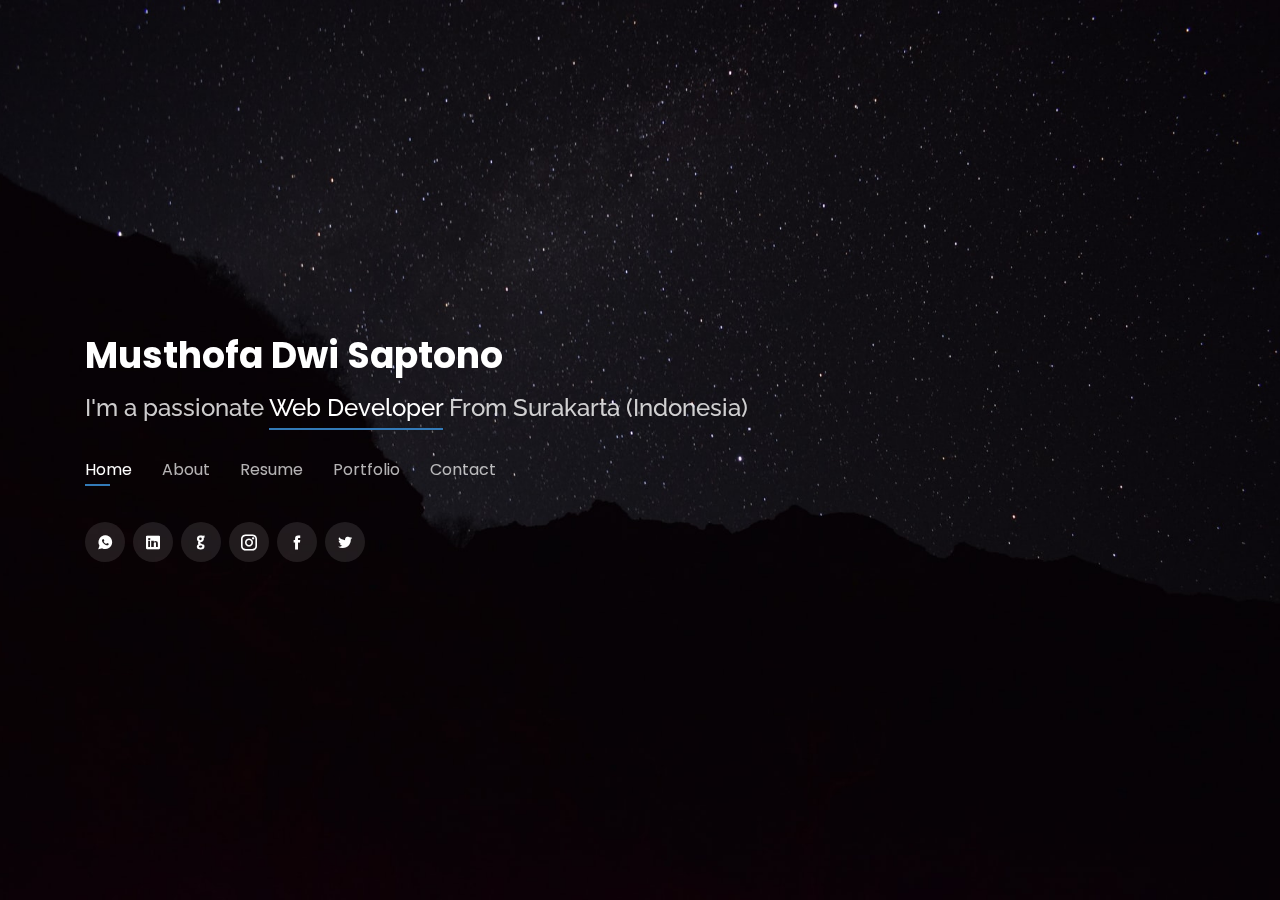
<file: index.html>
<!DOCTYPE html>
<html lang="en">

<head>
  <meta charset="utf-8">
  <meta content="width=device-width, initial-scale=1.0" name="viewport">

  <title>Musthofa DS</title>
  <meta content="" name="description">
  <meta content="" name="keywords">

  <!-- Favicons -->
  <link href="assets/img/favicon_mds.png" rel="icon">
  <link href="assets/img/favicon_mds.png" rel="apple-touch-icon">

  <!-- Google Fonts -->
  <link href="https://fonts.googleapis.com/css?family=Open+Sans:300,300i,400,400i,600,600i,700,700i|Raleway:300,300i,400,400i,500,500i,600,600i,700,700i|Poppins:300,300i,400,400i,500,500i,600,600i,700,700i" rel="stylesheet">

  <!-- Vendor CSS Files -->
  <link href="assets/vendor/bootstrap/css/bootstrap.min.css" rel="stylesheet">
  <link href="assets/vendor/icofont/icofont.min.css" rel="stylesheet">
  <link href="assets/vendor/remixicon/remixicon.css" rel="stylesheet">
  <link href="assets/vendor/owl.carousel/assets/owl.carousel.min.css" rel="stylesheet">
  <link href="assets/vendor/boxicons/css/boxicons.min.css" rel="stylesheet">
  <link href="assets/vendor/venobox/venobox.css" rel="stylesheet">

  <!-- Template Main CSS File -->
  <link href="assets/css/style.css" rel="stylesheet">

  <!-- =======================================================
  * Template Name: Personal - v2.4.0
  * Template URL: https://bootstrapmade.com/personal-free-resume-bootstrap-template/
  * Author: BootstrapMade.com
  * License: https://bootstrapmade.com/license/
  ======================================================== -->
</head>

<body>

  <!-- ======= Header ======= -->
  <header id="header" class="header-tops">
    <div class="container">

      <h1><a href="index.html">Musthofa Dwi Saptono</a></h1>
      <h2>I'm a passionate <span>Web Developer</span> From Surakarta (Indonesia)</h2>

      <nav class="nav-menu d-none d-lg-block">
        <ul>
          <li class="active"><a href="#header">Home</a></li>
          <li><a href="#about">About</a></li>
          <li><a href="#resume">Resume</a></li>
          <!-- <li><a href="#services">Services</a></li> -->
          <li><a href="#portfolio">Portfolio</a></li>
          <li><a href="#contact">Contact</a></li>
        </ul>
      </nav><!-- .nav-menu -->

      <div class="social-links">
        <a href="https://api.whatsapp.com/send?phone=6289691591338" class="whatsapp" target="blank"><i class="icofont-whatsapp"></i></a>
        <a href="https://linkedin.com/in/musthofads" class="linkedin" target="blank"><i class="icofont-linkedin"></i></a>
        <a href="https://github.com/musthofads" class="github" target="blank"><i class="icofont-github"></i></a>
        <a href="https://instagram.com/musthofads" class="instagram" target="blank"><i class="icofont-instagram"></i></a>
        <a href="https://facebook.com/musthofads" class="facebook" target="blank"><i class="icofont-facebook"></i></a>
        <a href="https://twitter.com/musthofads" class="twitter" target="blank"><i class="icofont-twitter"></i></a>
      </div>

    </div>
  </header><!-- End Header -->

  <!-- ======= About Section ======= -->
  <section id="about" class="about">

    <!-- ======= About Me ======= -->
    <div class="about-me container">

      <div class="section-title">
        <h2>About</h2>
        <p>Learn more about me</p>
      </div>

      <div class="row">
        <div class="col-lg-3" data-aos="fade-right">
          <img src="assets/img/me1.png" class="img-fluid" alt="">
        </div>
        <div class="col-lg-9 pt-4 pt-lg-0 content" data-aos="fade-left">
          <h3>Web Developer</h3>
          <p>
            Hello.. I am Musthofa Dwi Saptono, I am single, honest, hardworking, have good interpersonal skills and good communication. I am a graduate of S1 Informatics STMIK Kharisma Karawang who is motivated to develop myself, can adapt and be responsible.
          </p>
          <div class="row">
            <div class="col-lg-6">
              <ul>
                <li><i class="icofont-rounded-right"></i> <strong>Phone:</strong> +6289691591338</li>
                <li><i class="icofont-rounded-right"></i> <strong>City:</strong> Surakarta, Indonesia</li>
              </ul>
            </div>
            <div class="col-lg-6">
              <ul>
                <li><i class="icofont-rounded-right"></i> <strong>Degree:</strong> Bachelor's of Computer</li>
                <li><i class="icofont-rounded-right"></i> <strong>Email:</strong> musthofads@gmail.com</li>
              </ul>
            </div>
          </div>
          <p>
            I am a Web Developer from Surakarta (Indonesia). I am very passionate about Front-End Develop, Back-End Develop and User Interface Design. Spesialize in Web Development (Python, PHP), Familiar with git and Rest API. I have an interest in studying web development from user interfaces, prototyping, development processes to useful websites.
          </p>
        </div>
      </div>

    </div><!-- End About Me -->

    <!-- ======= Counts ======= -->
    <!-- <div class="counts container">

      <div class="row">

        <div class="col-lg-3 col-md-6">
          <div class="count-box">
            <i class="icofont-simple-smile"></i>
            <span data-toggle="counter-up">232</span>
            <p>Happy Clients</p>
          </div>
        </div>

        <div class="col-lg-3 col-md-6 mt-5 mt-md-0">
          <div class="count-box">
            <i class="icofont-document-folder"></i>
            <span data-toggle="counter-up">521</span>
            <p>Projects</p>
          </div>
        </div>

        <div class="col-lg-3 col-md-6 mt-5 mt-lg-0">
          <div class="count-box">
            <i class="icofont-live-support"></i>
            <span data-toggle="counter-up">1,463</span>
            <p>Hours Of Support</p>
          </div>
        </div>

        <div class="col-lg-3 col-md-6 mt-5 mt-lg-0">
          <div class="count-box">
            <i class="icofont-users-alt-5"></i>
            <span data-toggle="counter-up">15</span>
            <p>Hard Workers</p>
          </div>
        </div>

      </div>

    </div> -->
    <!-- End Counts -->

    <!-- ======= Skills  ======= -->
    <div class="skills container">

      <div class="section-title">
        <h2>Skills</h2>
      </div>

      <div class="row skills-content">

        <div class="col-lg-6">

          <div class="progress">
            <span class="skill">Python <i class="val">85%</i></span>
            <div class="progress-bar-wrap">
              <div class="progress-bar" role="progressbar" aria-valuenow="85" aria-valuemin="0" aria-valuemax="100"></div>
            </div>
          </div>

          <div class="progress">
            <span class="skill">API <i class="val">85%</i></span>
            <div class="progress-bar-wrap">
              <div class="progress-bar" role="progressbar" aria-valuenow="85" aria-valuemin="0" aria-valuemax="100"></div>
            </div>
          </div>

          <div class="progress">
            <span class="skill">HTML <i class="val">85%</i></span>
            <div class="progress-bar-wrap">
              <div class="progress-bar" role="progressbar" aria-valuenow="85" aria-valuemin="0" aria-valuemax="100"></div>
            </div>
          </div>

          <div class="progress">
            <span class="skill">Jaringan <i class="val">70%</i></span>
            <div class="progress-bar-wrap">
              <div class="progress-bar" role="progressbar" aria-valuenow="70" aria-valuemin="0" aria-valuemax="100"></div>
            </div>
          </div>

        </div>

        <div class="col-lg-6">

          <div class="progress">
            <span class="skill">PHP <i class="val">80%</i></span>
            <div class="progress-bar-wrap">
              <div class="progress-bar" role="progressbar" aria-valuenow="80" aria-valuemin="0" aria-valuemax="100"></div>
            </div>
          </div>

          <div class="progress">
            <span class="skill">JavaScript <i class="val">80%</i></span>
            <div class="progress-bar-wrap">
              <div class="progress-bar" role="progressbar" aria-valuenow="80" aria-valuemin="0" aria-valuemax="100"></div>
            </div>
          </div>

          <div class="progress">
            <span class="skill">CSS <i class="val">85%</i></span>
            <div class="progress-bar-wrap">
              <div class="progress-bar" role="progressbar" aria-valuenow="85" aria-valuemin="0" aria-valuemax="100"></div>
            </div>
          </div>

          <div class="progress">
            <span class="skill">Desain Grafis <i class="val">75%</i></span>
            <div class="progress-bar-wrap">
              <div class="progress-bar" role="progressbar" aria-valuenow="75" aria-valuemin="0" aria-valuemax="100"></div>
            </div>
          </div>

        </div>

      </div>

    </div><!-- End Skills -->

    <!-- ======= Interests ======= -->
    <!-- <div class="interests container">

      <div class="section-title">
        <h2>Interests</h2>
      </div>

      <div class="row">
        <div class="col-lg-3 col-md-4">
          <div class="icon-box">
            <i class="ri-store-line" style="color: #ffbb2c;"></i>
            <h3>Lorem Ipsum</h3>
          </div>
        </div>
        <div class="col-lg-3 col-md-4 mt-4 mt-md-0">
          <div class="icon-box">
            <i class="ri-bar-chart-box-line" style="color: #5578ff;"></i>
            <h3>Dolor Sitema</h3>
          </div>
        </div>
        <div class="col-lg-3 col-md-4 mt-4 mt-md-0">
          <div class="icon-box">
            <i class="ri-calendar-todo-line" style="color: #e80368;"></i>
            <h3>Sed perspiciatis</h3>
          </div>
        </div>
        <div class="col-lg-3 col-md-4 mt-4 mt-lg-0">
          <div class="icon-box">
            <i class="ri-paint-brush-line" style="color: #e361ff;"></i>
            <h3>Magni Dolores</h3>
          </div>
        </div>
        <div class="col-lg-3 col-md-4 mt-4">
          <div class="icon-box">
            <i class="ri-database-2-line" style="color: #47aeff;"></i>
            <h3>Nemo Enim</h3>
          </div>
        </div>
        <div class="col-lg-3 col-md-4 mt-4">
          <div class="icon-box">
            <i class="ri-gradienter-line" style="color: #ffa76e;"></i>
            <h3>Eiusmod Tempor</h3>
          </div>
        </div>
        <div class="col-lg-3 col-md-4 mt-4">
          <div class="icon-box">
            <i class="ri-file-list-3-line" style="color: #11dbcf;"></i>
            <h3>Midela Teren</h3>
          </div>
        </div>
        <div class="col-lg-3 col-md-4 mt-4">
          <div class="icon-box">
            <i class="ri-price-tag-2-line" style="color: #4233ff;"></i>
            <h3>Pira Neve</h3>
          </div>
        </div>
        <div class="col-lg-3 col-md-4 mt-4">
          <div class="icon-box">
            <i class="ri-anchor-line" style="color: #b2904f;"></i>
            <h3>Dirada Pack</h3>
          </div>
        </div>
        <div class="col-lg-3 col-md-4 mt-4">
          <div class="icon-box">
            <i class="ri-disc-line" style="color: #b20969;"></i>
            <h3>Moton Ideal</h3>
          </div>
        </div>
        <div class="col-lg-3 col-md-4 mt-4">
          <div class="icon-box">
            <i class="ri-base-station-line" style="color: #ff5828;"></i>
            <h3>Verdo Park</h3>
          </div>
        </div>
        <div class="col-lg-3 col-md-4 mt-4">
          <div class="icon-box">
            <i class="ri-fingerprint-line" style="color: #29cc61;"></i>
            <h3>Flavor Nivelanda</h3>
          </div>
        </div>
      </div>

    </div> -->
    <!-- End Interests -->

    <!-- ======= Testimonials ======= -->
    <!-- <div class="testimonials container">

      <div class="section-title">
        <h2>Testimonials</h2>
      </div>

      <div class="owl-carousel testimonials-carousel">

        <div class="testimonial-item">
          <p>
            <i class="bx bxs-quote-alt-left quote-icon-left"></i>
            Proin iaculis purus consequat sem cure digni ssim donec porttitora entum suscipit rhoncus. Accusantium quam, ultricies eget id, aliquam eget nibh et. Maecen aliquam, risus at semper.
            <i class="bx bxs-quote-alt-right quote-icon-right"></i>
          </p>
          <img src="assets/img/testimonials/testimonials-1.jpg" class="testimonial-img" alt="">
          <h3>Saul Goodman</h3>
          <h4>Ceo &amp; Founder</h4>
        </div>

        <div class="testimonial-item">
          <p>
            <i class="bx bxs-quote-alt-left quote-icon-left"></i>
            Export tempor illum tamen malis malis eram quae irure esse labore quem cillum quid cillum eram malis quorum velit fore eram velit sunt aliqua noster fugiat irure amet legam anim culpa.
            <i class="bx bxs-quote-alt-right quote-icon-right"></i>
          </p>
          <img src="assets/img/testimonials/testimonials-2.jpg" class="testimonial-img" alt="">
          <h3>Sara Wilsson</h3>
          <h4>Designer</h4>
        </div>

        <div class="testimonial-item">
          <p>
            <i class="bx bxs-quote-alt-left quote-icon-left"></i>
            Enim nisi quem export duis labore cillum quae magna enim sint quorum nulla quem veniam duis minim tempor labore quem eram duis noster aute amet eram fore quis sint minim.
            <i class="bx bxs-quote-alt-right quote-icon-right"></i>
          </p>
          <img src="assets/img/testimonials/testimonials-3.jpg" class="testimonial-img" alt="">
          <h3>Jena Karlis</h3>
          <h4>Store Owner</h4>
        </div>

        <div class="testimonial-item">
          <p>
            <i class="bx bxs-quote-alt-left quote-icon-left"></i>
            Fugiat enim eram quae cillum dolore dolor amet nulla culpa multos export minim fugiat minim velit minim dolor enim duis veniam ipsum anim magna sunt elit fore quem dolore labore illum veniam.
            <i class="bx bxs-quote-alt-right quote-icon-right"></i>
          </p>
          <img src="assets/img/testimonials/testimonials-4.jpg" class="testimonial-img" alt="">
          <h3>Matt Brandon</h3>
          <h4>Freelancer</h4>
        </div>

        <div class="testimonial-item">
          <p>
            <i class="bx bxs-quote-alt-left quote-icon-left"></i>
            Quis quorum aliqua sint quem legam fore sunt eram irure aliqua veniam tempor noster veniam enim culpa labore duis sunt culpa nulla illum cillum fugiat legam esse veniam culpa fore nisi cillum quid.
            <i class="bx bxs-quote-alt-right quote-icon-right"></i>
          </p>
          <img src="assets/img/testimonials/testimonials-5.jpg" class="testimonial-img" alt="">
          <h3>John Larson</h3>
          <h4>Entrepreneur</h4>
        </div>

      </div>

    </div> -->
    <!-- End Testimonials  -->

  </section><!-- End About Section -->

  <!-- ======= Resume Section ======= -->
  <section id="resume" class="resume">
    <div class="container">

      <div class="section-title">
        <h2>Resume</h2>
        <p>Check My Resume</p>
      </div>

      <div class="row">
        <div class="col-lg-6">
          <!-- <h3 class="resume-title">Sumary</h3>
          <div class="resume-item pb-0">
            <h4>Alice Barkley</h4>
            <p><em>Innovative and deadline-driven Graphic Designer with 3+ years of experience designing and developing user-centered digital/print marketing material from initial concept to final, polished deliverable.</em></p>
            <p>
            <ul>
              <li>Portland par 127,Orlando, FL</li>
              <li>(123) 456-7891</li>
              <li>alice.barkley@example.com</li>
            </ul>
            </p>
          </div> -->

          <h3 class="resume-title">Education</h3>
          <div class="resume-item">
            <h4>SDN 03 Bolon</h4>
            <h5>2002 - 2008</h5>
          </div>
          <div class="resume-item">
            <h4>SMPN 3 Colomadu</h4>
            <h5>2008 - 2011</h5>
          </div>
          <div class="resume-item">
            <h4>SMAN 1 Kartasura</h4>
            <h5>2011 - 2014</h5>
            <p><em>Jurusan IPA</em></p>
          </div>
          <div class="resume-item">
            <h4>STMIK Kharisma Karawang</h4>
            <h5>2014 - 2018</h5>
            <p><em>S1-Informatika</em></p>
          </div>
          <!-- <div class="resume-item">
            <h4>Bachelor of Fine Arts &amp; Graphic Design</h4>
            <h5>2010 - 2014</h5>
            <p><em>Rochester Institute of Technology, Rochester, NY</em></p>
            <p>Quia nobis sequi est occaecati aut. Repudiandae et iusto quae reiciendis et quis Eius vel ratione eius unde vitae rerum voluptates asperiores voluptatem Earum molestiae consequatur neque etlon sader mart dila</p>
          </div> -->

          <h3 class="resume-title">Organization</h3>
          <div class="resume-item">
            <h4>Bina Taruna Dusun Tempuran</h4>
            <h5>2012 - Sekarang</h5>
            <!-- <p><em>Administrator</em></p> -->
            <p><em>Pengurus</em></p>
          </div>
          <div class="resume-item">
            <h4>BEM STMIK Kharisma Karawang</h4>
            <h5>2015 - 2016</h5>
            <!-- <p><em>SDM Minister</em></p> -->
            <p><em>Menteri SDM</em></p>
          </div>

          <h3 class="resume-title">Seminar</h3>
          <div class="resume-item">
            <!-- <h4>Indonesia Go Open Source Seminar</h4> -->
            <h4>Seminar Indonesia Go Open Source</h4>
            <h5>2014</h5>
          </div>
          <div class="resume-item">
            <h4>Hackathon Merdeka 3.0</h4>
            <h5>2015</h5>
          </div>
          <div class="resume-item">
            <!-- <h4>IT Big Data Seminar</h4> -->
            <h4>Seminar IT Big Data</h4>
            <h5>2016</h5>
          </div>
          <div class="resume-item">
            <!-- <h4>Open Source Seminar for Developers</h4> -->
            <h4>Seminar Open Source For Developer</h4>
            <h5>2017</h5>
          </div>
          
          <h3 class="resume-title">Internship</h3>
          <div class="resume-item">
            <!-- <h4>PRKP Office of Karawang Regency</h4> -->
            <h4>Dinas PRKP Kabupaten Karawang</h4>
            <p>
            <ul>
              <!-- <li>Building a Web-Based Settlement Infrastructure Activity Proposal Monitoring Application</li> -->
              <li>Membangun sebuah Aplikasi Monitoring Proposal Kegiatan Prasarana Permukiman Berbasis Web</li>
            </ul>
            </p>
          </div>
        </div>
        <div class="col-lg-6">
          <h3 class="resume-title">Work Experience</h3>
          <div class="resume-item">
            <h4>OpenSIPKD</h4>
            <h5>February 2019 - Maret 2021</h5>
            <p><em>Programmer (Python Developer)</em></p>
            <p>
            <ul>
              <!-- <li>Design and build applications based on Business Requirements Document</li> -->
              <!-- <li>Maintenance of problems in the application and fix the application</li> -->
              <!-- <li>Work with the team on creating applications or adding application features</li> -->
              <li>Mendesain dan membuat aplikasi berdasarkan Business Requirements Document</li>
              <li>Maintenance kendala dalam aplikasi dan memperbaiki aplikasi</li>
              <li>Bekerja sama dengan tim dalam pembuatan aplikasi atau penambahan fitur aplikasi</li>
              <li>Integrasi dengan Vendor</li>

            </ul>
            </p>
          </div>
          <div class="resume-item">
            <h4>PT Aston Graphindo Indonesia</h4>
            <h5>Maret 2021 - Mei 2021</h5>
            <p><em>Programmer (Python Odoo Developer)</em></p>
            <p>
            <ul>
              <!-- <li>Design and build applications based on Business Requirements Document</li> -->
              <!-- <li>Maintenance of problems in the application and fix the application</li> -->
              <!-- <li>Work with the team on creating applications or adding application features</li> -->
              <li>Menyesuaikan addons / modul odoo sesuai dengan System Analyst</li>
              <li>Maintenance kendala dalam aplikasi dan memperbaiki aplikasi</li>
              <li>Bekerja sama dengan tim dalam pembuatan aplikasi atau penambahan fitur aplikasi</li>

            </ul>
            </p>
          </div>
          <h3 class="resume-title">Project</h3>
          <div class="resume-item">
            <h4>Skripsi</h4>
            <p>
            <ul>
              <!-- <li>Message Security on Steganography Application Pixel Value Differencing Using the Android-Based Vernam Cipher Algorithm</li> -->
              <li>Keamanan Pesan Pada Aplikasi Steganografi Pixel Value Differencing Menggunakan Algoritme Vernam Cipher Berbasis Android</li>
            </ul>
            </p>
          </div>
          <div class="resume-item">
            <h4>OpenSIPKD</h4>
            <p>
            <ul>
              <li>Backend dan Dashboard Marketplace</li>
              <li>Backend dan Dashboard Payment Point Online Bank (PPOB)</li>
              <li>Payment Online System Pendapatan Daerah (BPHTB, Pajak Daerah Lainnya, Retribusi Perizinan)</li>
              <li>Payment Online System Pajak Bumi dan Bangunan</li>
              <li>Payment Online System Samsat</li>
              <li>Monitoring pembayaran Pajak Daerah (PBB, Pajak Daerah Lainnya, BPHTB)</li>
              <li>Monitoring transaksi Payment Point Online Bank (PPOB)</li>
              <li>Backend dan Dashboard Switcher</li>
              <li>Backend dan Dashboard Healthcare LinkAja</li>
            </ul>
            </p>
          </div>
          <div class="resume-item">
            <h4>PT Aston Graphindo Indonesia</h4>
            <p>
            <ul>
              <li>Backend Warranty Printer</li>
              <li>Backend Request Service Printer</li>
              <li>Backend Printer Monitoring</li>
              <li>Aplikasi Api Whatsapp Web</li>
            </ul>
            </p>
          </div>
          <!-- <h3 class="resume-title">Professional Experience</h3>
          <div class="resume-item">
            <h4>Senior graphic design specialist</h4>
            <h5>2019 - Present</h5>
            <p><em>Experion, New York, NY </em></p>
            <p>
            <ul>
              <li>Lead in the design, development, and implementation of the graphic, layout, and production communication materials</li>
              <li>Delegate tasks to the 7 members of the design team and provide counsel on all aspects of the project. </li>
              <li>Supervise the assessment of all graphic materials in order to ensure quality and accuracy of the design</li>
              <li>Oversee the efficient use of production project budgets ranging from $2,000 - $25,000</li>
            </ul>
            </p>
          </div>
          <div class="resume-item">
            <h4>Graphic design specialist</h4>
            <h5>2017 - 2018</h5>
            <p><em>Stepping Stone Advertising, New York, NY</em></p>
            <p>
            <ul>
              <li>Developed numerous marketing programs (logos, brochures,infographics, presentations, and advertisements).</li>
              <li>Managed up to 5 projects or tasks at a given time while under pressure</li>
              <li>Recommended and consulted with clients on the most appropriate graphic design</li>
              <li>Created 4+ design presentations and proposals a month for clients and account managers</li>
            </ul>
            </p>
          </div> -->
        </div>
      </div>

    </div>
  </section><!-- End Resume Section -->

  <!-- ======= Services Section ======= -->
  <!-- <section id="services" class="services">
    <div class="container">

      <div class="section-title">
        <h2>Services</h2>
        <p>My Services</p>
      </div>

      <div class="row">
        <div class="col-lg-4 col-md-6 d-flex align-items-stretch">
          <div class="icon-box">
            <div class="icon"><i class="bx bxl-dribbble"></i></div>
            <h4><a href="">Lorem Ipsum</a></h4>
            <p>Voluptatum deleniti atque corrupti quos dolores et quas molestias excepturi</p>
          </div>
        </div>

        <div class="col-lg-4 col-md-6 d-flex align-items-stretch mt-4 mt-md-0">
          <div class="icon-box">
            <div class="icon"><i class="bx bx-file"></i></div>
            <h4><a href="">Sed ut perspiciatis</a></h4>
            <p>Duis aute irure dolor in reprehenderit in voluptate velit esse cillum dolore</p>
          </div>
        </div>

        <div class="col-lg-4 col-md-6 d-flex align-items-stretch mt-4 mt-lg-0">
          <div class="icon-box">
            <div class="icon"><i class="bx bx-tachometer"></i></div>
            <h4><a href="">Magni Dolores</a></h4>
            <p>Excepteur sint occaecat cupidatat non proident, sunt in culpa qui officia</p>
          </div>
        </div>

        <div class="col-lg-4 col-md-6 d-flex align-items-stretch mt-4">
          <div class="icon-box">
            <div class="icon"><i class="bx bx-world"></i></div>
            <h4><a href="">Nemo Enim</a></h4>
            <p>At vero eos et accusamus et iusto odio dignissimos ducimus qui blanditiis</p>
          </div>
        </div>

        <div class="col-lg-4 col-md-6 d-flex align-items-stretch mt-4">
          <div class="icon-box">
            <div class="icon"><i class="bx bx-slideshow"></i></div>
            <h4><a href="">Dele cardo</a></h4>
            <p>Quis consequatur saepe eligendi voluptatem consequatur dolor consequuntur</p>
          </div>
        </div>

        <div class="col-lg-4 col-md-6 d-flex align-items-stretch mt-4">
          <div class="icon-box">
            <div class="icon"><i class="bx bx-arch"></i></div>
            <h4><a href="">Divera don</a></h4>
            <p>Modi nostrum vel laborum. Porro fugit error sit minus sapiente sit aspernatur</p>
          </div>
        </div>

      </div>

    </div>
  </section> --><!-- End Services Section -->

  <!-- ======= Portfolio Section ======= -->
  <section id="portfolio" class="portfolio">
    <div class="container">

      <div class="section-title">
        <h2>Portfolio</h2>
        <p>My Works</p>
      </div>

      <div class="row">
        <div class="col-lg-12 d-flex justify-content-center">
          <ul id="portfolio-flters">
            <li data-filter="*" class="filter-active">All</li>
            <li data-filter=".filter-php">PHP</li>
            <li data-filter=".filter-vuejs">Vue JS</li>
            <li data-filter=".filter-nodejs">Node JS</li>
            <!-- <li data-filter=".filter-app">App</li> -->
            <!-- <li data-filter=".filter-card">Card</li> -->
            <!-- <li data-filter=".filter-web">Web</li> -->
          </ul>
        </div>
      </div>

      <div class="row portfolio-container">

        <div class="col-lg-4 col-md-6 portfolio-item filter-php">
          <div class="portfolio-wrap">
            <img src="assets/img/portfolio_mdstore/md_store.png" class="img-fluid" alt="">
            <div class="portfolio-info">
              <h4>MD STORE</h4>
              <p>Web PHP</p>
              <div class="portfolio-links">
                <a href="assets/img/portfolio_mdstore/md_store.png" data-gall="portfolioGallery" class="venobox" title="Web PHP (MD Store)"><i class="bx bx-plus"></i></a>
                <a href="portfolio-details-mdstore.html" data-gall="portfolioDetailsGallery" data-vbtype="iframe" class="venobox" title="Portfolio Details"><i class="bx bx-link"></i></a>
              </div>
            </div>
          </div>
        </div>

        <div class="col-lg-4 col-md-6 portfolio-item filter-vuejs">
          <div class="portfolio-wrap">
            <img src="assets/img/portfolio_mdresto/mdresto.png" class="img-fluid" alt="">
            <div class="portfolio-info">
              <h4>MD RESTO</h4>
              <p>Vue JS</p>
              <div class="portfolio-links">
                <a href="assets/img/portfolio_mdresto/mdresto.png" data-gall="portfolioGallery" class="venobox" title="Vue JS (MD Resto)"><i class="bx bx-plus"></i></a>
                <a href="portfolio-details-mdresto.html" data-gall="portfolioDetailsGallery" data-vbtype="iframe" class="venobox" title="Portfolio Details"><i class="bx bx-link"></i></a>
              </div>
            </div>
          </div>
        </div>

        <div class="col-lg-4 col-md-6 portfolio-item filter-nodejs">
          <div class="portfolio-wrap">
            <img src="assets/img/portfolio_apiwa/whatsapp_api.png" class="img-fluid" alt="">
            <div class="portfolio-info">
              <h4>WHATSAPP API</h4>
              <p>Node JS</p>
              <div class="portfolio-links">
                <a href="assets/img/portfolio_apiwa/whatsapp_api.png" data-gall="portfolioGallery" class="venobox" title="Node JS (WhatsApp API)"><i class="bx bx-plus"></i></a>
                <a href="portfolio-details-apiwa.html" data-gall="portfolioDetailsGallery" data-vbtype="iframe" class="venobox" title="Portfolio Details"><i class="bx bx-link"></i></a>
              </div>
            </div>
          </div>
        </div>

        <!-- <div class="col-lg-4 col-md-6 portfolio-item filter-app">
          <div class="portfolio-wrap">
            <img src="assets/img/portfolio/portfolio-1.jpg" class="img-fluid" alt="">
            <div class="portfolio-info">
              <h4>App 1</h4>
              <p>App</p>
              <div class="portfolio-links">
                <a href="assets/img/portfolio/portfolio-1.jpg" data-gall="portfolioGallery" class="venobox" title="App 1"><i class="bx bx-plus"></i></a>
                <a href="portfolio-details.html" data-gall="portfolioDetailsGallery" data-vbtype="iframe" class="venobox" title="Portfolio Details"><i class="bx bx-link"></i></a>
              </div>
            </div>
          </div>
        </div>

        <div class="col-lg-4 col-md-6 portfolio-item filter-web">
          <div class="portfolio-wrap">
            <img src="assets/img/portfolio/portfolio-2.jpg" class="img-fluid" alt="">
            <div class="portfolio-info">
              <h4>Web 3</h4>
              <p>Web</p>
              <div class="portfolio-links">
                <a href="assets/img/portfolio/portfolio-2.jpg" data-gall="portfolioGallery" class="venobox" title="Web 3"><i class="bx bx-plus"></i></a>
                <a href="portfolio-details.html" data-gall="portfolioDetailsGallery" data-vbtype="iframe" class="venobox" title="Portfolio Details"><i class="bx bx-link"></i></a>
              </div>
            </div>
          </div>
        </div>

        <div class="col-lg-4 col-md-6 portfolio-item filter-app">
          <div class="portfolio-wrap">
            <img src="assets/img/portfolio/portfolio-3.jpg" class="img-fluid" alt="">
            <div class="portfolio-info">
              <h4>App 2</h4>
              <p>App</p>
              <div class="portfolio-links">
                <a href="assets/img/portfolio/portfolio-3.jpg" data-gall="portfolioGallery" class="venobox" title="App 2"><i class="bx bx-plus"></i></a>
                <a href="portfolio-details.html" data-gall="portfolioDetailsGallery" data-vbtype="iframe" class="venobox" title="Portfolio Details"><i class="bx bx-link"></i></a>
              </div>
            </div>
          </div>
        </div>

        <div class="col-lg-4 col-md-6 portfolio-item filter-card">
          <div class="portfolio-wrap">
            <img src="assets/img/portfolio/portfolio-4.jpg" class="img-fluid" alt="">
            <div class="portfolio-info">
              <h4>Card 2</h4>
              <p>Card</p>
              <div class="portfolio-links">
                <a href="assets/img/portfolio/portfolio-4.jpg" data-gall="portfolioGallery" class="venobox" title="Card 2"><i class="bx bx-plus"></i></a>
                <a href="portfolio-details.html" data-gall="portfolioDetailsGallery" data-vbtype="iframe" class="venobox" title="Portfolio Details"><i class="bx bx-link"></i></a>
              </div>
            </div>
          </div>
        </div>

        <div class="col-lg-4 col-md-6 portfolio-item filter-web">
          <div class="portfolio-wrap">
            <img src="assets/img/portfolio/portfolio-5.jpg" class="img-fluid" alt="">
            <div class="portfolio-info">
              <h4>Web 2</h4>
              <p>Web</p>
              <div class="portfolio-links">
                <a href="assets/img/portfolio/portfolio-5.jpg" data-gall="portfolioGallery" class="venobox" title="Web 2"><i class="bx bx-plus"></i></a>
                <a href="portfolio-details.html" data-gall="portfolioDetailsGallery" data-vbtype="iframe" class="venobox" title="Portfolio Details"><i class="bx bx-link"></i></a>
              </div>
            </div>
          </div>
        </div>

        <div class="col-lg-4 col-md-6 portfolio-item filter-app">
          <div class="portfolio-wrap">
            <img src="assets/img/portfolio/portfolio-6.jpg" class="img-fluid" alt="">
            <div class="portfolio-info">
              <h4>App 3</h4>
              <p>App</p>
              <div class="portfolio-links">
                <a href="assets/img/portfolio/portfolio-6.jpg" data-gall="portfolioGallery" class="venobox" title="App 3"><i class="bx bx-plus"></i></a>
                <a href="portfolio-details.html" data-gall="portfolioDetailsGallery" data-vbtype="iframe" class="venobox" title="Portfolio Details"><i class="bx bx-link"></i></a>
              </div>
            </div>
          </div>
        </div>

        <div class="col-lg-4 col-md-6 portfolio-item filter-card">
          <div class="portfolio-wrap">
            <img src="assets/img/portfolio/portfolio-7.jpg" class="img-fluid" alt="">
            <div class="portfolio-info">
              <h4>Card 1</h4>
              <p>Card</p>
              <div class="portfolio-links">
                <a href="assets/img/portfolio/portfolio-7.jpg" data-gall="portfolioGallery" class="venobox" title="Card 1"><i class="bx bx-plus"></i></a>
                <a href="portfolio-details.html" data-gall="portfolioDetailsGallery" data-vbtype="iframe" class="venobox" title="Portfolio Details"><i class="bx bx-link"></i></a>
              </div>
            </div>
          </div>
        </div>

        <div class="col-lg-4 col-md-6 portfolio-item filter-card">
          <div class="portfolio-wrap">
            <img src="assets/img/portfolio/portfolio-8.jpg" class="img-fluid" alt="">
            <div class="portfolio-info">
              <h4>Card 3</h4>
              <p>Card</p>
              <div class="portfolio-links">
                <a href="assets/img/portfolio/portfolio-8.jpg" data-gall="portfolioGallery" class="venobox" title="Card 3"><i class="bx bx-plus"></i></a>
                <a href="portfolio-details.html" data-gall="portfolioDetailsGallery" data-vbtype="iframe" class="venobox" title="Portfolio Details"><i class="bx bx-link"></i></a>
              </div>
            </div>
          </div>
        </div>

        <div class="col-lg-4 col-md-6 portfolio-item filter-web">
          <div class="portfolio-wrap">
            <img src="assets/img/portfolio/portfolio-9.jpg" class="img-fluid" alt="">
            <div class="portfolio-info">
              <h4>Web 3</h4>
              <p>Web</p>
              <div class="portfolio-links">
                <a href="assets/img/portfolio/portfolio-9.jpg" data-gall="portfolioGallery" class="venobox" title="Web 3"><i class="bx bx-plus"></i></a>
                <a href="portfolio-details.html" data-gall="portfolioDetailsGallery" data-vbtype="iframe" class="venobox" title="Portfolio Details"><i class="bx bx-link"></i></a>
              </div>
            </div>
          </div>
        </div> -->

      </div>

    </div>
  </section><!-- End Portfolio Section -->

  <!-- ======= Contact Section ======= -->
  <section id="contact" class="contact">
    <div class="container">

      <div class="section-title">
        <h2>Contact</h2>
        <p>Contact Me</p>
      </div>

      <div class="row mt-2">

        <div class="col-md-6 d-flex align-items-stretch">
          <div class="info-box">
            <i class="bx bx-map"></i>
            <h3>My Address</h3>
            <p>Tempuran RT 01/RW 05, Bolon, Colomadu, Kra.</p>
          </div>
        </div>

        <div class="col-md-6 mt-4 mt-md-0 d-flex align-items-stretch">
          <div class="info-box">
            <i class="bx bx-share-alt"></i>
            <h3>Social Profiles</h3>
            <div class="social-links">
              <a href="https://api.whatsapp.com/send?phone=6289691591338" class="whatsapp" target="blank"><i class="icofont-whatsapp"></i></a>
              <a href="https://linkedin.com/in/musthofads" class="linkedin" target="blank"><i class="icofont-linkedin"></i></a>
              <a href="https://github.com/musthofads" class="github" target="blank"><i class="icofont-github"></i></a>
              <a href="https://instagram.com/musthofads" class="instagram" target="blank"><i class="icofont-instagram"></i></a>
              <a href="https://facebook.com/musthofads" class="facebook" target="blank"><i class="icofont-facebook"></i></a>
              <a href="https://twitter.com/musthofads" class="twitter" target="blank"><i class="icofont-twitter"></i></a>
            </div>
          </div>
        </div>

        <div class="col-md-6 mt-4 d-flex align-items-stretch">
          <div class="info-box">
            <i class="bx bx-envelope"></i>
            <h3>Email Me</h3>
            <p>musthofads@gmail.com</p>
          </div>
        </div>
        <div class="col-md-6 mt-4 d-flex align-items-stretch">
          <div class="info-box">
            <i class="bx bx-phone-call"></i>
            <h3>Call Me</h3>
            <p>+6289691591338</p>
          </div>
        </div>
      </div>

      <!-- <form action="forms/contact.php" method="post" role="form" class="php-email-form mt-4">
        <div class="form-row">
          <div class="col-md-6 form-group">
            <input type="text" name="name" class="form-control" id="name" placeholder="Your Name" data-rule="minlen:4" data-msg="Please enter at least 4 chars" />
            <div class="validate"></div>
          </div>
          <div class="col-md-6 form-group">
            <input type="email" class="form-control" name="email" id="email" placeholder="Your Email" data-rule="email" data-msg="Please enter a valid email" />
            <div class="validate"></div>
          </div>
        </div>
        <div class="form-group">
          <input type="text" class="form-control" name="subject" id="subject" placeholder="Subject" data-rule="minlen:4" data-msg="Please enter at least 8 chars of subject" />
          <div class="validate"></div>
        </div>
        <div class="form-group">
          <textarea class="form-control" name="message" rows="5" data-rule="required" data-msg="Please write something for us" placeholder="Message"></textarea>
          <div class="validate"></div>
        </div>
        <div class="mb-3">
          <div class="loading">Loading</div>
          <div class="error-message"></div>
          <div class="sent-message">Your message has been sent. Thank you!</div>
        </div>
        <div class="text-center"><button type="submit">Send Message</button></div>
      </form> -->

    </div>
  </section><!-- End Contact Section -->

  <div class="credits">
    <!-- All the links in the footer should remain intact. -->
    <!-- You can delete the links only if you purchased the pro version. -->
    <!-- Licensing information: https://bootstrapmade.com/license/ -->
    <!-- Purchase the pro version with working PHP/AJAX contact form: https://bootstrapmade.com/personal-free-resume-bootstrap-template/ -->
    <!-- Designed by <a href="https://bootstrapmade.com/">BootstrapMade</a> -->
  </div>

  <!-- Vendor JS Files -->
  <script src="assets/vendor/jquery/jquery.min.js"></script>
  <script src="assets/vendor/bootstrap/js/bootstrap.bundle.min.js"></script>
  <script src="assets/vendor/jquery.easing/jquery.easing.min.js"></script>
  <script src="assets/vendor/php-email-form/validate.js"></script>
  <script src="assets/vendor/waypoints/jquery.waypoints.min.js"></script>
  <script src="assets/vendor/counterup/counterup.min.js"></script>
  <script src="assets/vendor/owl.carousel/owl.carousel.min.js"></script>
  <script src="assets/vendor/isotope-layout/isotope.pkgd.min.js"></script>
  <script src="assets/vendor/venobox/venobox.min.js"></script>

  <!-- Template Main JS File -->
  <script src="assets/js/main.js"></script>

</body>

</html>
</file>
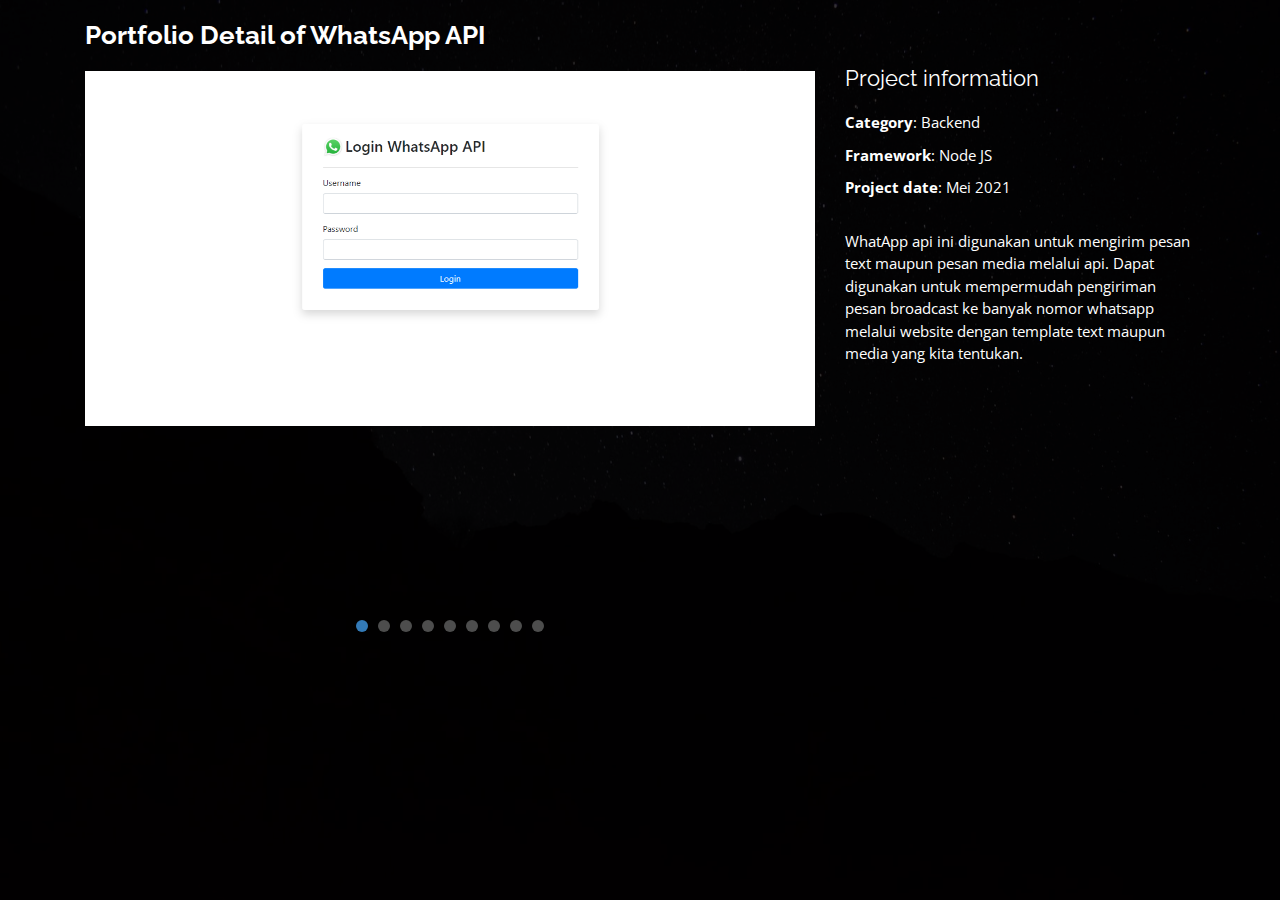
<file: portfolio-details-apiwa.html>
<!DOCTYPE html>
<html lang="en">

<head>
  <meta charset="utf-8">
  <meta content="width=device-width, initial-scale=1.0" name="viewport">

  <title>Portfolio Details - WhatsApp API</title>
  <meta content="" name="description">
  <meta content="" name="keywords">

  <!-- Favicons -->
  <link href="assets/img/favicon_mds.png" rel="icon">
  <link href="assets/img/favicon_mds.png" rel="apple-touch-icon">

  <!-- Google Fonts -->
  <link href="https://fonts.googleapis.com/css?family=Open+Sans:300,300i,400,400i,600,600i,700,700i|Raleway:300,300i,400,400i,500,500i,600,600i,700,700i|Poppins:300,300i,400,400i,500,500i,600,600i,700,700i" rel="stylesheet">

  <!-- Vendor CSS Files -->
  <link href="assets/vendor/bootstrap/css/bootstrap.min.css" rel="stylesheet">
  <link href="assets/vendor/icofont/icofont.min.css" rel="stylesheet">
  <link href="assets/vendor/remixicon/remixicon.css" rel="stylesheet">
  <link href="assets/vendor/owl.carousel/assets/owl.carousel.min.css" rel="stylesheet">
  <link href="assets/vendor/boxicons/css/boxicons.min.css" rel="stylesheet">
  <link href="assets/vendor/venobox/venobox.css" rel="stylesheet">

  <!-- Template Main CSS File -->
  <link href="assets/css/style.css" rel="stylesheet">

  <!-- =======================================================
  * Template Name: Personal - v2.4.0
  * Template URL: https://bootstrapmade.com/personal-free-resume-bootstrap-template/
  * Author: BootstrapMade.com
  * License: https://bootstrapmade.com/license/
  ======================================================== -->
</head>

<body>

  <main id="main">

    <!-- ======= Portfolio Details ======= -->
    <div id="portfolio-details" class="portfolio-details">
      <div class="container">

        <div class="row">

          <div class="col-lg-8">
            <h2 class="portfolio-title">Portfolio Detail of WhatsApp API</h2>
            <div class="owl-carousel portfolio-details-carousel">
              <img src="assets/img/portfolio_apiwa/apiwaweb_1.png" class="img-fluid" alt="">
              <img src="assets/img/portfolio_apiwa/apiwaweb_2.png" class="img-fluid" alt="">
              <img src="assets/img/portfolio_apiwa/apiwaweb_3.png" class="img-fluid" alt="">
              <img src="assets/img/portfolio_apiwa/apiwaweb_4.png" class="img-fluid" alt="">
              <img src="assets/img/portfolio_apiwa/apiwaweb_5.png" class="img-fluid" alt="">
              <img src="assets/img/portfolio_apiwa/apiwaweb_6.png" class="img-fluid" alt="">
              <img src="assets/img/portfolio_apiwa/apiwaweb_7.png" class="img-fluid" alt="">
              <img src="assets/img/portfolio_apiwa/apiwaweb_8.png" class="img-fluid" alt="">
              <img src="assets/img/portfolio_apiwa/apiwaweb_9.png" class="img-fluid" alt="">
            </div>
          </div>

          <div class="col-lg-4 portfolio-info">
            <h3>Project information</h3>
            <ul>
              <li><strong>Category</strong>: Backend</li>
              <li><strong>Framework</strong>: Node JS</li>
              <li><strong>Project date</strong>: Mei 2021</li>
              <!-- <li><strong>Project URL</strong>: <a href="https://apiwa.netlify.app/" target="blank">apiwa.netlify.app</a></li> -->
            </ul>

            <p>
              WhatApp api ini digunakan untuk mengirim pesan text maupun pesan media melalui api. Dapat digunakan untuk mempermudah pengiriman pesan broadcast ke banyak nomor whatsapp melalui website dengan template text maupun media yang kita tentukan.
            </p>
          </div>

        </div>

      </div>
    </div><!-- End Portfolio Details -->

  </main><!-- End #main -->

  <!-- <div class="credits"> -->
    <!-- All the links in the footer should remain intact. -->
    <!-- You can delete the links only if you purchased the pro version. -->
    <!-- Licensing information: https://bootstrapmade.com/license/ -->
    <!-- Purchase the pro version with working PHP/AJAX contact form: https://bootstrapmade.com/personal-free-resume-bootstrap-template/ -->
    <!-- Designed by <a href="https://bootstrapmade.com/">BootstrapMade</a> -->
  <!-- </div> -->

  <!-- Vendor JS Files -->
  <script src="assets/vendor/jquery/jquery.min.js"></script>
  <script src="assets/vendor/bootstrap/js/bootstrap.bundle.min.js"></script>
  <script src="assets/vendor/jquery.easing/jquery.easing.min.js"></script>
  <script src="assets/vendor/php-email-form/validate.js"></script>
  <script src="assets/vendor/waypoints/jquery.waypoints.min.js"></script>
  <script src="assets/vendor/counterup/counterup.min.js"></script>
  <script src="assets/vendor/owl.carousel/owl.carousel.min.js"></script>
  <script src="assets/vendor/isotope-layout/isotope.pkgd.min.js"></script>
  <script src="assets/vendor/venobox/venobox.min.js"></script>

  <!-- Template Main JS File -->
  <script src="assets/js/main.js"></script>

</body>

</html>
</file>
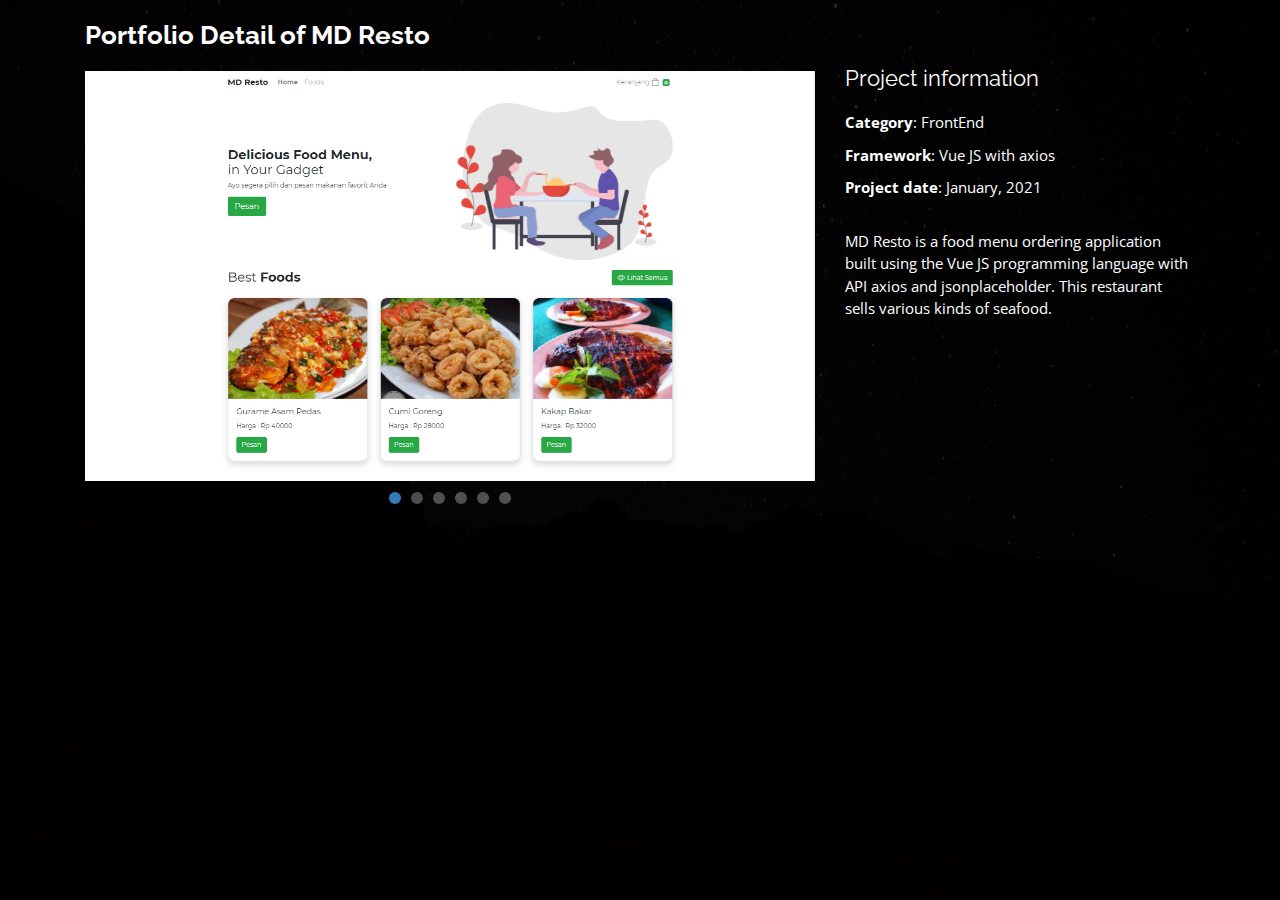
<file: portfolio-details-mdresto.html>
<!DOCTYPE html>
<html lang="en">

<head>
  <meta charset="utf-8">
  <meta content="width=device-width, initial-scale=1.0" name="viewport">

  <title>Portfolio Details - MD Store</title>
  <meta content="" name="description">
  <meta content="" name="keywords">

  <!-- Favicons -->
  <link href="assets/img/favicon_mds.png" rel="icon">
  <link href="assets/img/favicon_mds.png" rel="apple-touch-icon">

  <!-- Google Fonts -->
  <link href="https://fonts.googleapis.com/css?family=Open+Sans:300,300i,400,400i,600,600i,700,700i|Raleway:300,300i,400,400i,500,500i,600,600i,700,700i|Poppins:300,300i,400,400i,500,500i,600,600i,700,700i" rel="stylesheet">

  <!-- Vendor CSS Files -->
  <link href="assets/vendor/bootstrap/css/bootstrap.min.css" rel="stylesheet">
  <link href="assets/vendor/icofont/icofont.min.css" rel="stylesheet">
  <link href="assets/vendor/remixicon/remixicon.css" rel="stylesheet">
  <link href="assets/vendor/owl.carousel/assets/owl.carousel.min.css" rel="stylesheet">
  <link href="assets/vendor/boxicons/css/boxicons.min.css" rel="stylesheet">
  <link href="assets/vendor/venobox/venobox.css" rel="stylesheet">

  <!-- Template Main CSS File -->
  <link href="assets/css/style.css" rel="stylesheet">

  <!-- =======================================================
  * Template Name: Personal - v2.4.0
  * Template URL: https://bootstrapmade.com/personal-free-resume-bootstrap-template/
  * Author: BootstrapMade.com
  * License: https://bootstrapmade.com/license/
  ======================================================== -->
</head>

<body>

  <main id="main">

    <!-- ======= Portfolio Details ======= -->
    <div id="portfolio-details" class="portfolio-details">
      <div class="container">

        <div class="row">

          <div class="col-lg-8">
            <h2 class="portfolio-title">Portfolio Detail of MD Resto</h2>
            <div class="owl-carousel portfolio-details-carousel">
              <img src="assets/img/portfolio_mdresto/mdresto_1.png" class="img-fluid" alt="">
              <img src="assets/img/portfolio_mdresto/mdresto_2.png" class="img-fluid" alt="">
              <img src="assets/img/portfolio_mdresto/mdresto_3.png" class="img-fluid" alt="">
              <img src="assets/img/portfolio_mdresto/mdresto_4.png" class="img-fluid" alt="">
              <img src="assets/img/portfolio_mdresto/mdresto_5.png" class="img-fluid" alt="">
              <img src="assets/img/portfolio_mdresto/mdresto_6.png" class="img-fluid" alt="">
            </div>
          </div>

          <div class="col-lg-4 portfolio-info">
            <h3>Project information</h3>
            <ul>
              <li><strong>Category</strong>: FrontEnd</li>
              <li><strong>Framework</strong>: Vue JS with axios</li>
              <li><strong>Project date</strong>: January, 2021</li>
              <!-- <li><strong>Project URL</strong>: <a href="https://mdresto.netlify.app/" target="blank">mdresto.netlify.app</a></li> -->
            </ul>

            <p>
              MD Resto is a food menu ordering application built using the Vue JS programming language with API axios and jsonplaceholder. This restaurant sells various kinds of seafood.
            </p>
          </div>

        </div>

      </div>
    </div><!-- End Portfolio Details -->

  </main><!-- End #main -->

  <!-- <div class="credits"> -->
    <!-- All the links in the footer should remain intact. -->
    <!-- You can delete the links only if you purchased the pro version. -->
    <!-- Licensing information: https://bootstrapmade.com/license/ -->
    <!-- Purchase the pro version with working PHP/AJAX contact form: https://bootstrapmade.com/personal-free-resume-bootstrap-template/ -->
    <!-- Designed by <a href="https://bootstrapmade.com/">BootstrapMade</a> -->
  <!-- </div> -->

  <!-- Vendor JS Files -->
  <script src="assets/vendor/jquery/jquery.min.js"></script>
  <script src="assets/vendor/bootstrap/js/bootstrap.bundle.min.js"></script>
  <script src="assets/vendor/jquery.easing/jquery.easing.min.js"></script>
  <script src="assets/vendor/php-email-form/validate.js"></script>
  <script src="assets/vendor/waypoints/jquery.waypoints.min.js"></script>
  <script src="assets/vendor/counterup/counterup.min.js"></script>
  <script src="assets/vendor/owl.carousel/owl.carousel.min.js"></script>
  <script src="assets/vendor/isotope-layout/isotope.pkgd.min.js"></script>
  <script src="assets/vendor/venobox/venobox.min.js"></script>

  <!-- Template Main JS File -->
  <script src="assets/js/main.js"></script>

</body>

</html>
</file>
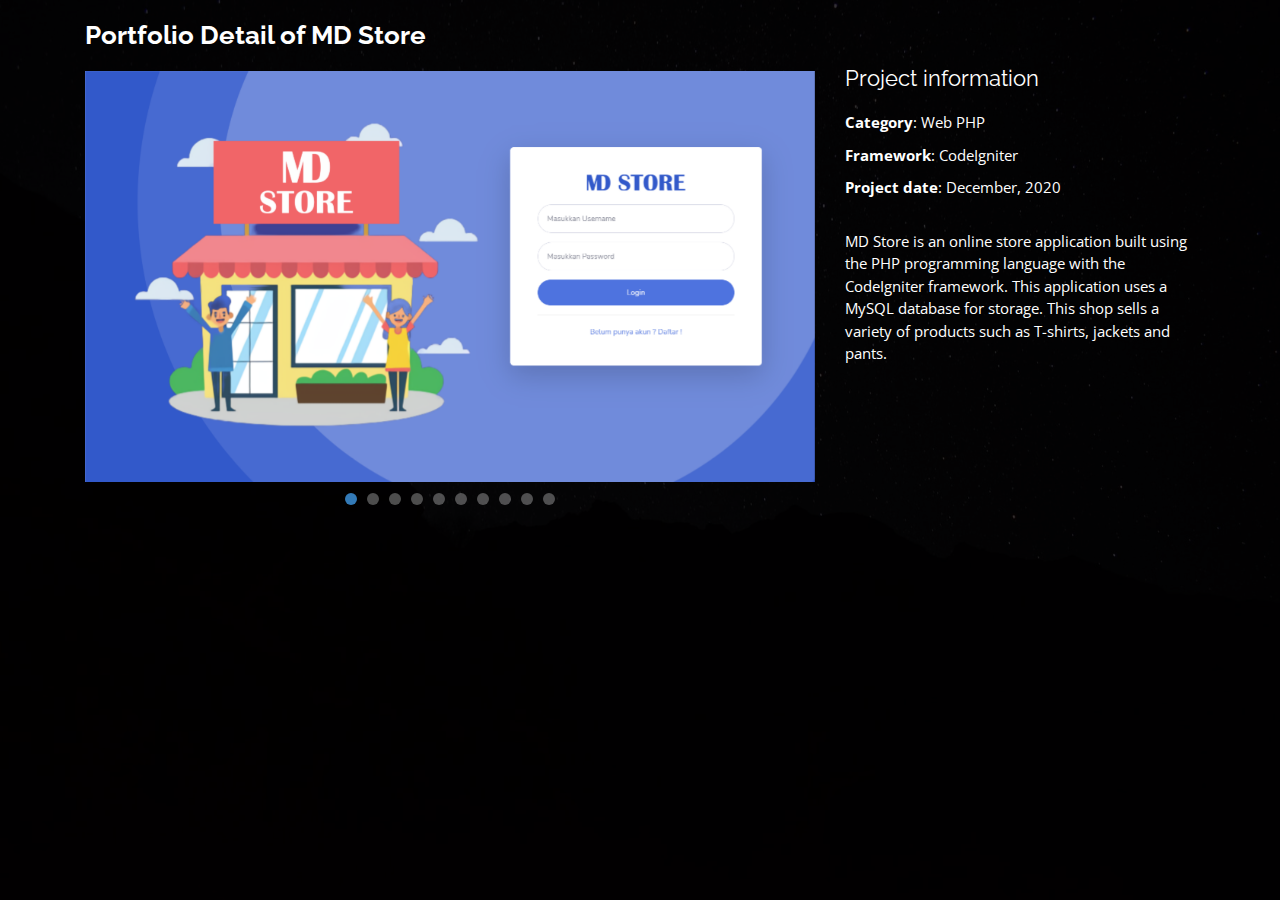
<file: portfolio-details-mdstore.html>
<!DOCTYPE html>
<html lang="en">

<head>
  <meta charset="utf-8">
  <meta content="width=device-width, initial-scale=1.0" name="viewport">

  <title>Portfolio Details - MD Store</title>
  <meta content="" name="description">
  <meta content="" name="keywords">

  <!-- Favicons -->
  <link href="assets/img/favicon_mds.png" rel="icon">
  <link href="assets/img/favicon_mds.png" rel="apple-touch-icon">

  <!-- Google Fonts -->
  <link href="https://fonts.googleapis.com/css?family=Open+Sans:300,300i,400,400i,600,600i,700,700i|Raleway:300,300i,400,400i,500,500i,600,600i,700,700i|Poppins:300,300i,400,400i,500,500i,600,600i,700,700i" rel="stylesheet">

  <!-- Vendor CSS Files -->
  <link href="assets/vendor/bootstrap/css/bootstrap.min.css" rel="stylesheet">
  <link href="assets/vendor/icofont/icofont.min.css" rel="stylesheet">
  <link href="assets/vendor/remixicon/remixicon.css" rel="stylesheet">
  <link href="assets/vendor/owl.carousel/assets/owl.carousel.min.css" rel="stylesheet">
  <link href="assets/vendor/boxicons/css/boxicons.min.css" rel="stylesheet">
  <link href="assets/vendor/venobox/venobox.css" rel="stylesheet">

  <!-- Template Main CSS File -->
  <link href="assets/css/style.css" rel="stylesheet">

  <!-- =======================================================
  * Template Name: Personal - v2.4.0
  * Template URL: https://bootstrapmade.com/personal-free-resume-bootstrap-template/
  * Author: BootstrapMade.com
  * License: https://bootstrapmade.com/license/
  ======================================================== -->
</head>

<body>

  <main id="main">

    <!-- ======= Portfolio Details ======= -->
    <div id="portfolio-details" class="portfolio-details">
      <div class="container">

        <div class="row">

          <div class="col-lg-8">
            <h2 class="portfolio-title">Portfolio Detail of MD Store</h2>
            <div class="owl-carousel portfolio-details-carousel">
              <img src="assets/img/portfolio_mdstore/md_store_1.png" class="img-fluid" alt="">
              <img src="assets/img/portfolio_mdstore/md_store_2.png" class="img-fluid" alt="">
              <img src="assets/img/portfolio_mdstore/md_store_3.png" class="img-fluid" alt="">
              <img src="assets/img/portfolio_mdstore/md_store_4.png" class="img-fluid" alt="">
              <img src="assets/img/portfolio_mdstore/md_store_5.png" class="img-fluid" alt="">
              <img src="assets/img/portfolio_mdstore/md_store_6.png" class="img-fluid" alt="">
              <img src="assets/img/portfolio_mdstore/md_store_7.png" class="img-fluid" alt="">
              <img src="assets/img/portfolio_mdstore/md_store_8.png" class="img-fluid" alt="">
              <img src="assets/img/portfolio_mdstore/md_store_9.png" class="img-fluid" alt="">
              <img src="assets/img/portfolio_mdstore/md_store_10.png" class="img-fluid" alt="">
            </div>
          </div>

          <div class="col-lg-4 portfolio-info">
            <h3>Project information</h3>
            <ul>
              <li><strong>Category</strong>: Web PHP</li>
              <li><strong>Framework</strong>: CodeIgniter</li>
              <li><strong>Project date</strong>: December, 2020</li>
              <!-- <li><strong>Project URL</strong>: <a href="#">www.example.com</a></li> -->
            </ul>

            <p>
              MD Store is an online store application built using the PHP programming language with the CodeIgniter framework. This application uses a MySQL database for storage. This shop sells a variety of products such as T-shirts, jackets and pants.
            </p>
          </div>

        </div>

      </div>
    </div><!-- End Portfolio Details -->

  </main><!-- End #main -->

  <!-- <div class="credits"> -->
    <!-- All the links in the footer should remain intact. -->
    <!-- You can delete the links only if you purchased the pro version. -->
    <!-- Licensing information: https://bootstrapmade.com/license/ -->
    <!-- Purchase the pro version with working PHP/AJAX contact form: https://bootstrapmade.com/personal-free-resume-bootstrap-template/ -->
    <!-- Designed by <a href="https://bootstrapmade.com/">BootstrapMade</a> -->
  <!-- </div> -->

  <!-- Vendor JS Files -->
  <script src="assets/vendor/jquery/jquery.min.js"></script>
  <script src="assets/vendor/bootstrap/js/bootstrap.bundle.min.js"></script>
  <script src="assets/vendor/jquery.easing/jquery.easing.min.js"></script>
  <script src="assets/vendor/php-email-form/validate.js"></script>
  <script src="assets/vendor/waypoints/jquery.waypoints.min.js"></script>
  <script src="assets/vendor/counterup/counterup.min.js"></script>
  <script src="assets/vendor/owl.carousel/owl.carousel.min.js"></script>
  <script src="assets/vendor/isotope-layout/isotope.pkgd.min.js"></script>
  <script src="assets/vendor/venobox/venobox.min.js"></script>

  <!-- Template Main JS File -->
  <script src="assets/js/main.js"></script>

</body>

</html>
</file>
<file: assets/vendor/venobox/venobox.css>
/* ------ venobox.css --------*/
.vbox-overlay *, .vbox-overlay *:before, .vbox-overlay *:after{
    -webkit-backface-visibility: hidden;
    -webkit-box-sizing:border-box;
    -moz-box-sizing:border-box;
    box-sizing:border-box;
}
.vbox-overlay * { 
    -webkit-backface-visibility: visible;
    backface-visibility: visible;
}
.vbox-overlay{
    display: -webkit-flex;
    display: flex;
    -webkit-flex-direction: column;
    flex-direction: column;
    -webkit-justify-content: center;
    justify-content: center;
    -webkit-align-items: center;
    align-items: center;
    position: fixed;
    left: 0;
    top: 0;
    bottom: 0;
    right: 0;
    z-index: 999999;
}

/* ----- navigation ----- */
.vbox-title{
    width: 100%;
    height: 40px;
    float: left;
    text-align: center;
    line-height: 28px;
    font-size: 12px;
    padding: 6px 50px;
    overflow: hidden;
    position: fixed;
    display: none;
    left: 0;
    z-index: 89;
}
.vbox-close{
    cursor: pointer;
    position: fixed;
    top: -1px;
    right: 0;
    width: 50px;
    height: 40px;
    padding: 6px;
    display: block;
    background-position:10px center;
    overflow: hidden;
    font-size: 24px;
    line-height: 1;
    text-align: center;
    z-index: 99;
}
.vbox-left{
    cursor: pointer;
    position: fixed;
    left: 0;
    height: 40px;
    overflow: hidden;
    line-height: 28px;
    font-size: 12px;
    z-index: 99;
    display: flex;
    align-items:center;
}
.vbox-num{
    display: inline-block;
    margin: 6px 0 6px 15px;
}
/* ----- Social share ----- */
.vbox-share{
    line-height: 28px;
    font-size: 12px;
    overflow: hidden;
    position: fixed;
    left: 0;
    z-index: 98;
    display: flex;
    align-items:center;
    justify-content: center;
    width: 100%;
    text-align: center;
}
.vbox-share svg{
    max-height: 28px;
    width: 28px;
    z-index: 10;
    margin-left: 12px;
    margin-top: 6px;
    margin-bottom: 6px;
    vertical-align: middle;
}


/* ----- navigation ARROWS ----- */
.vbox-next, .vbox-prev{
    position: fixed;
    top: 50%;
    margin-top: -15px;
    overflow: hidden;
    cursor: pointer;
    display: block;
    width: 45px;
    height: 45px;
    z-index: 99;
}
.vbox-next span, .vbox-prev span{
    position: relative;
    width: 20px;
    height: 20px;
    border: 2px solid transparent;
    border-top-color: #B6B6B6;
    border-right-color: #B6B6B6;
    text-indent: -100px;
    position: absolute;
    top: 8px;
    display: block;
}
.vbox-prev{
    left: 15px;
}
.vbox-next{
    right: 15px;
}
.vbox-prev span{
    left: 10px;
    -ms-transform: rotate(-135deg);
    -webkit-transform: rotate(-135deg);
    transform: rotate(-135deg);
}
.vbox-next span{
    -ms-transform: rotate(45deg);
    -webkit-transform: rotate(45deg);
    transform: rotate(45deg);
    right: 10px;
}
/* ------- inline window ------ */
.vbox-inline{
    width: 420px;
    height: 315px;
    height: 70vh;
    padding: 10px;
    background: #fff;
    margin: 0 auto;
    overflow: auto;
    text-align: left;
}
/* ------- Video & iFrames window ------ */
.venoframe{
    max-width: 100%;
    width: 100%;
    border: none;
    width: 100%;
    height: 260px;
    height: 70vh;
}
.venoframe.vbvid{
    height: 260px;
}
@media (min-width: 768px) {
    .venoframe, .vbox-inline{
        width: 90%;
        height: 360px;
        height: 70vh;
    }
    .venoframe.vbvid{
        width: 640px;
        height: 360px;
    }
}
@media (min-width: 992px) {
    .venoframe, .vbox-inline{
        max-width: 1200px;
        width: 80%;
        height: 540px;
        height: 70vh;
    }
    .venoframe.vbvid{
        width: 960px;
        height: 540px;
    }
}
/* 
Please do NOT edit this part! 
or at least read this note: http://i.imgur.com/7C0ws9e.gif
*/
.vbox-open{
    overflow: hidden;
}
.vbox-container{
    position: absolute;
    left: 0;
    right: 0;
    top: 0;
    bottom: 0;
    overflow-x: hidden;
    overflow-y: scroll;
    overflow-scrolling: touch;
    -webkit-overflow-scrolling: touch;
    z-index: 20;
    max-height: 100%;

}

.vbox-content{
    text-align: center;
    float: left;
    width: 100%;
    position: relative;
    overflow: hidden;
    padding: 20px 4%;
}
.vbox-container img{
    max-width: 100%;
    height: auto;
}
.vbox-figlio{
    box-shadow: 0 0 12px rgba(0,0,0,0.19), 0 6px 6px rgba(0,0,0,0.23);
    max-width: 100%;
    text-align: initial;
}
img.vbox-figlio{
    -webkit-user-select: none;
-khtml-user-select: none;
-moz-user-select: none;
-o-user-select: none;
user-select: none;
}
.vbox-content.swipe-left{
    margin-left: -200px !important;
}
.vbox-content.swipe-right{
    margin-left: 200px !important;
}
.vbox-animated{
    webkit-transition: margin 300ms ease-out;
    transition: margin 300ms ease-out;
}

/* ---------- preloader ----------
 * SPINKIT 
 * http://tobiasahlin.com/spinkit/
-------------------------------- */
.sk-double-bounce,.sk-rotating-plane{width:40px;height:40px;margin:40px auto}.sk-rotating-plane{background-color:#333;-webkit-animation:sk-rotatePlane 1.2s infinite ease-in-out;animation:sk-rotatePlane 1.2s infinite ease-in-out}@-webkit-keyframes sk-rotatePlane{0%{-webkit-transform:perspective(120px) rotateX(0) rotateY(0);transform:perspective(120px) rotateX(0) rotateY(0)}50%{-webkit-transform:perspective(120px) rotateX(-180.1deg) rotateY(0);transform:perspective(120px) rotateX(-180.1deg) rotateY(0)}100%{-webkit-transform:perspective(120px) rotateX(-180deg) rotateY(-179.9deg);transform:perspective(120px) rotateX(-180deg) rotateY(-179.9deg)}}@keyframes sk-rotatePlane{0%{-webkit-transform:perspective(120px) rotateX(0) rotateY(0);transform:perspective(120px) rotateX(0) rotateY(0)}50%{-webkit-transform:perspective(120px) rotateX(-180.1deg) rotateY(0);transform:perspective(120px) rotateX(-180.1deg) rotateY(0)}100%{-webkit-transform:perspective(120px) rotateX(-180deg) rotateY(-179.9deg);transform:perspective(120px) rotateX(-180deg) rotateY(-179.9deg)}}.sk-double-bounce{position:relative}.sk-double-bounce .sk-child{width:100%;height:100%;border-radius:50%;background-color:#333;opacity:.6;position:absolute;top:0;left:0;-webkit-animation:sk-doubleBounce 2s infinite ease-in-out;animation:sk-doubleBounce 2s infinite ease-in-out}.sk-chasing-dots .sk-child,.sk-spinner-pulse,.sk-three-bounce .sk-child{background-color:#333;border-radius:100%}.sk-double-bounce .sk-double-bounce2{-webkit-animation-delay:-1s;animation-delay:-1s}@-webkit-keyframes sk-doubleBounce{0%,100%{-webkit-transform:scale(0);transform:scale(0)}50%{-webkit-transform:scale(1);transform:scale(1)}}@keyframes sk-doubleBounce{0%,100%{-webkit-transform:scale(0);transform:scale(0)}50%{-webkit-transform:scale(1);transform:scale(1)}}.sk-wave{margin:40px auto;width:50px;height:40px;text-align:center;font-size:10px}.sk-wave .sk-rect{background-color:#333;height:100%;width:6px;display:inline-block;-webkit-animation:sk-waveStretchDelay 1.2s infinite ease-in-out;animation:sk-waveStretchDelay 1.2s infinite ease-in-out}.sk-wave .sk-rect1{-webkit-animation-delay:-1.2s;animation-delay:-1.2s}.sk-wave .sk-rect2{-webkit-animation-delay:-1.1s;animation-delay:-1.1s}.sk-wave .sk-rect3{-webkit-animation-delay:-1s;animation-delay:-1s}.sk-wave .sk-rect4{-webkit-animation-delay:-.9s;animation-delay:-.9s}.sk-wave .sk-rect5{-webkit-animation-delay:-.8s;animation-delay:-.8s}@-webkit-keyframes sk-waveStretchDelay{0%,100%,40%{-webkit-transform:scaleY(.4);transform:scaleY(.4)}20%{-webkit-transform:scaleY(1);transform:scaleY(1)}}@keyframes sk-waveStretchDelay{0%,100%,40%{-webkit-transform:scaleY(.4);transform:scaleY(.4)}20%{-webkit-transform:scaleY(1);transform:scaleY(1)}}.sk-wandering-cubes{margin:40px auto;width:40px;height:40px;position:relative}.sk-wandering-cubes .sk-cube{background-color:#333;width:10px;height:10px;position:absolute;top:0;left:0;-webkit-animation:sk-wanderingCube 1.8s ease-in-out -1.8s infinite both;animation:sk-wanderingCube 1.8s ease-in-out -1.8s infinite both}.sk-chasing-dots,.sk-spinner-pulse{width:40px;height:40px;margin:40px auto}.sk-wandering-cubes .sk-cube2{-webkit-animation-delay:-.9s;animation-delay:-.9s}@-webkit-keyframes sk-wanderingCube{0%{-webkit-transform:rotate(0);transform:rotate(0)}25%{-webkit-transform:translateX(30px) rotate(-90deg) scale(.5);transform:translateX(30px) rotate(-90deg) scale(.5)}50%{-webkit-transform:translateX(30px) translateY(30px) rotate(-179deg);transform:translateX(30px) translateY(30px) rotate(-179deg)}50.1%{-webkit-transform:translateX(30px) translateY(30px) rotate(-180deg);transform:translateX(30px) translateY(30px) rotate(-180deg)}75%{-webkit-transform:translateX(0) translateY(30px) rotate(-270deg) scale(.5);transform:translateX(0) translateY(30px) rotate(-270deg) scale(.5)}100%{-webkit-transform:rotate(-360deg);transform:rotate(-360deg)}}@keyframes sk-wanderingCube{0%{-webkit-transform:rotate(0);transform:rotate(0)}25%{-webkit-transform:translateX(30px) rotate(-90deg) scale(.5);transform:translateX(30px) rotate(-90deg) scale(.5)}50%{-webkit-transform:translateX(30px) translateY(30px) rotate(-179deg);transform:translateX(30px) translateY(30px) rotate(-179deg)}50.1%{-webkit-transform:translateX(30px) translateY(30px) rotate(-180deg);transform:translateX(30px) translateY(30px) rotate(-180deg)}75%{-webkit-transform:translateX(0) translateY(30px) rotate(-270deg) scale(.5);transform:translateX(0) translateY(30px) rotate(-270deg) scale(.5)}100%{-webkit-transform:rotate(-360deg);transform:rotate(-360deg)}}.sk-spinner-pulse{-webkit-animation:sk-pulseScaleOut 1s infinite ease-in-out;animation:sk-pulseScaleOut 1s infinite ease-in-out}@-webkit-keyframes sk-pulseScaleOut{0%{-webkit-transform:scale(0);transform:scale(0)}100%{-webkit-transform:scale(1);transform:scale(1);opacity:0}}@keyframes sk-pulseScaleOut{0%{-webkit-transform:scale(0);transform:scale(0)}100%{-webkit-transform:scale(1);transform:scale(1);opacity:0}}.sk-chasing-dots{position:relative;text-align:center;-webkit-animation:sk-chasingDotsRotate 2s infinite linear;animation:sk-chasingDotsRotate 2s infinite linear}.sk-chasing-dots .sk-child{width:60%;height:60%;display:inline-block;position:absolute;top:0;-webkit-animation:sk-chasingDotsBounce 2s infinite ease-in-out;animation:sk-chasingDotsBounce 2s infinite ease-in-out}.sk-chasing-dots .sk-dot2{top:auto;bottom:0;-webkit-animation-delay:-1s;animation-delay:-1s}@-webkit-keyframes sk-chasingDotsRotate{100%{-webkit-transform:rotate(360deg);transform:rotate(360deg)}}@keyframes sk-chasingDotsRotate{100%{-webkit-transform:rotate(360deg);transform:rotate(360deg)}}@-webkit-keyframes sk-chasingDotsBounce{0%,100%{-webkit-transform:scale(0);transform:scale(0)}50%{-webkit-transform:scale(1);transform:scale(1)}}@keyframes sk-chasingDotsBounce{0%,100%{-webkit-transform:scale(0);transform:scale(0)}50%{-webkit-transform:scale(1);transform:scale(1)}}.sk-three-bounce{margin:40px auto;width:80px;text-align:center}.sk-three-bounce .sk-child{width:20px;height:20px;display:inline-block;-webkit-animation:sk-three-bounce 1.4s ease-in-out 0s infinite both;animation:sk-three-bounce 1.4s ease-in-out 0s infinite both}.sk-circle .sk-child:before,.sk-fading-circle .sk-circle:before{display:block;border-radius:100%;content:'';background-color:#333}.sk-three-bounce .sk-bounce1{-webkit-animation-delay:-.32s;animation-delay:-.32s}.sk-three-bounce .sk-bounce2{-webkit-animation-delay:-.16s;animation-delay:-.16s}@-webkit-keyframes sk-three-bounce{0%,100%,80%{-webkit-transform:scale(0);transform:scale(0)}40%{-webkit-transform:scale(1);transform:scale(1)}}@keyframes sk-three-bounce{0%,100%,80%{-webkit-transform:scale(0);transform:scale(0)}40%{-webkit-transform:scale(1);transform:scale(1)}}.sk-circle{margin:40px auto;width:40px;height:40px;position:relative}.sk-circle .sk-child{width:100%;height:100%;position:absolute;left:0;top:0}.sk-circle .sk-child:before{margin:0 auto;width:15%;height:15%;-webkit-animation:sk-circleBounceDelay 1.2s infinite ease-in-out both;animation:sk-circleBounceDelay 1.2s infinite ease-in-out both}.sk-circle .sk-circle2{-webkit-transform:rotate(30deg);-ms-transform:rotate(30deg);transform:rotate(30deg)}.sk-circle .sk-circle3{-webkit-transform:rotate(60deg);-ms-transform:rotate(60deg);transform:rotate(60deg)}.sk-circle .sk-circle4{-webkit-transform:rotate(90deg);-ms-transform:rotate(90deg);transform:rotate(90deg)}.sk-circle .sk-circle5{-webkit-transform:rotate(120deg);-ms-transform:rotate(120deg);transform:rotate(120deg)}.sk-circle .sk-circle6{-webkit-transform:rotate(150deg);-ms-transform:rotate(150deg);transform:rotate(150deg)}.sk-circle .sk-circle7{-webkit-transform:rotate(180deg);-ms-transform:rotate(180deg);transform:rotate(180deg)}.sk-circle .sk-circle8{-webkit-transform:rotate(210deg);-ms-transform:rotate(210deg);transform:rotate(210deg)}.sk-circle .sk-circle9{-webkit-transform:rotate(240deg);-ms-transform:rotate(240deg);transform:rotate(240deg)}.sk-circle .sk-circle10{-webkit-transform:rotate(270deg);-ms-transform:rotate(270deg);transform:rotate(270deg)}.sk-circle .sk-circle11{-webkit-transform:rotate(300deg);-ms-transform:rotate(300deg);transform:rotate(300deg)}.sk-circle .sk-circle12{-webkit-transform:rotate(330deg);-ms-transform:rotate(330deg);transform:rotate(330deg)}.sk-circle .sk-circle2:before{-webkit-animation-delay:-1.1s;animation-delay:-1.1s}.sk-circle .sk-circle3:before{-webkit-animation-delay:-1s;animation-delay:-1s}.sk-circle .sk-circle4:before{-webkit-animation-delay:-.9s;animation-delay:-.9s}.sk-circle .sk-circle5:before{-webkit-animation-delay:-.8s;animation-delay:-.8s}.sk-circle .sk-circle6:before{-webkit-animation-delay:-.7s;animation-delay:-.7s}.sk-circle .sk-circle7:before{-webkit-animation-delay:-.6s;animation-delay:-.6s}.sk-circle .sk-circle8:before{-webkit-animation-delay:-.5s;animation-delay:-.5s}.sk-circle .sk-circle9:before{-webkit-animation-delay:-.4s;animation-delay:-.4s}.sk-circle .sk-circle10:before{-webkit-animation-delay:-.3s;animation-delay:-.3s}.sk-circle .sk-circle11:before{-webkit-animation-delay:-.2s;animation-delay:-.2s}.sk-circle .sk-circle12:before{-webkit-animation-delay:-.1s;animation-delay:-.1s}@-webkit-keyframes sk-circleBounceDelay{0%,100%,80%{-webkit-transform:scale(0);transform:scale(0)}40%{-webkit-transform:scale(1);transform:scale(1)}}@keyframes sk-circleBounceDelay{0%,100%,80%{-webkit-transform:scale(0);transform:scale(0)}40%{-webkit-transform:scale(1);transform:scale(1)}}.sk-cube-grid{width:40px;height:40px;margin:40px auto}.sk-cube-grid .sk-cube{width:33.33%;height:33.33%;background-color:#333;float:left;-webkit-animation:sk-cubeGridScaleDelay 1.3s infinite ease-in-out;animation:sk-cubeGridScaleDelay 1.3s infinite ease-in-out}.sk-cube-grid .sk-cube1{-webkit-animation-delay:.2s;animation-delay:.2s}.sk-cube-grid .sk-cube2{-webkit-animation-delay:.3s;animation-delay:.3s}.sk-cube-grid .sk-cube3{-webkit-animation-delay:.4s;animation-delay:.4s}.sk-cube-grid .sk-cube4{-webkit-animation-delay:.1s;animation-delay:.1s}.sk-cube-grid .sk-cube5{-webkit-animation-delay:.2s;animation-delay:.2s}.sk-cube-grid .sk-cube6{-webkit-animation-delay:.3s;animation-delay:.3s}.sk-cube-grid .sk-cube7{-webkit-animation-delay:0ms;animation-delay:0ms}.sk-cube-grid .sk-cube8{-webkit-animation-delay:.1s;animation-delay:.1s}.sk-cube-grid .sk-cube9{-webkit-animation-delay:.2s;animation-delay:.2s}@-webkit-keyframes sk-cubeGridScaleDelay{0%,100%,70%{-webkit-transform:scale3D(1,1,1);transform:scale3D(1,1,1)}35%{-webkit-transform:scale3D(0,0,1);transform:scale3D(0,0,1)}}@keyframes sk-cubeGridScaleDelay{0%,100%,70%{-webkit-transform:scale3D(1,1,1);transform:scale3D(1,1,1)}35%{-webkit-transform:scale3D(0,0,1);transform:scale3D(0,0,1)}}.sk-fading-circle{margin:40px auto;width:40px;height:40px;position:relative}.sk-fading-circle .sk-circle{width:100%;height:100%;position:absolute;left:0;top:0}.sk-fading-circle .sk-circle:before{margin:0 auto;width:15%;height:15%;-webkit-animation:sk-circleFadeDelay 1.2s infinite ease-in-out both;animation:sk-circleFadeDelay 1.2s infinite ease-in-out both}.sk-fading-circle .sk-circle2{-webkit-transform:rotate(30deg);-ms-transform:rotate(30deg);transform:rotate(30deg)}.sk-fading-circle .sk-circle3{-webkit-transform:rotate(60deg);-ms-transform:rotate(60deg);transform:rotate(60deg)}.sk-fading-circle .sk-circle4{-webkit-transform:rotate(90deg);-ms-transform:rotate(90deg);transform:rotate(90deg)}.sk-fading-circle .sk-circle5{-webkit-transform:rotate(120deg);-ms-transform:rotate(120deg);transform:rotate(120deg)}.sk-fading-circle .sk-circle6{-webkit-transform:rotate(150deg);-ms-transform:rotate(150deg);transform:rotate(150deg)}.sk-fading-circle .sk-circle7{-webkit-transform:rotate(180deg);-ms-transform:rotate(180deg);transform:rotate(180deg)}.sk-fading-circle .sk-circle8{-webkit-transform:rotate(210deg);-ms-transform:rotate(210deg);transform:rotate(210deg)}.sk-fading-circle .sk-circle9{-webkit-transform:rotate(240deg);-ms-transform:rotate(240deg);transform:rotate(240deg)}.sk-fading-circle .sk-circle10{-webkit-transform:rotate(270deg);-ms-transform:rotate(270deg);transform:rotate(270deg)}.sk-fading-circle .sk-circle11{-webkit-transform:rotate(300deg);-ms-transform:rotate(300deg);transform:rotate(300deg)}.sk-fading-circle .sk-circle12{-webkit-transform:rotate(330deg);-ms-transform:rotate(330deg);transform:rotate(330deg)}.sk-fading-circle .sk-circle2:before{-webkit-animation-delay:-1.1s;animation-delay:-1.1s}.sk-fading-circle .sk-circle3:before{-webkit-animation-delay:-1s;animation-delay:-1s}.sk-fading-circle .sk-circle4:before{-webkit-animation-delay:-.9s;animation-delay:-.9s}.sk-fading-circle .sk-circle5:before{-webkit-animation-delay:-.8s;animation-delay:-.8s}.sk-fading-circle .sk-circle6:before{-webkit-animation-delay:-.7s;animation-delay:-.7s}.sk-fading-circle .sk-circle7:before{-webkit-animation-delay:-.6s;animation-delay:-.6s}.sk-fading-circle .sk-circle8:before{-webkit-animation-delay:-.5s;animation-delay:-.5s}.sk-fading-circle .sk-circle9:before{-webkit-animation-delay:-.4s;animation-delay:-.4s}.sk-fading-circle .sk-circle10:before{-webkit-animation-delay:-.3s;animation-delay:-.3s}.sk-fading-circle .sk-circle11:before{-webkit-animation-delay:-.2s;animation-delay:-.2s}.sk-fading-circle .sk-circle12:before{-webkit-animation-delay:-.1s;animation-delay:-.1s}@-webkit-keyframes sk-circleFadeDelay{0%,100%,39%{opacity:0}40%{opacity:1}}@keyframes sk-circleFadeDelay{0%,100%,39%{opacity:0}40%{opacity:1}}.sk-folding-cube{margin:40px auto;width:40px;height:40px;position:relative;-webkit-transform:rotateZ(45deg);transform:rotateZ(45deg)}.sk-folding-cube .sk-cube{float:left;width:50%;height:50%;position:relative;-webkit-transform:scale(1.1);-ms-transform:scale(1.1);transform:scale(1.1)}.sk-folding-cube .sk-cube:before{content:'';position:absolute;top:0;left:0;width:100%;height:100%;background-color:#333;-webkit-animation:sk-foldCubeAngle 2.4s infinite linear both;animation:sk-foldCubeAngle 2.4s infinite linear both;-webkit-transform-origin:100% 100%;-ms-transform-origin:100% 100%;transform-origin:100% 100%}.sk-folding-cube .sk-cube2{-webkit-transform:scale(1.1) rotateZ(90deg);transform:scale(1.1) rotateZ(90deg)}.sk-folding-cube .sk-cube3{-webkit-transform:scale(1.1) rotateZ(180deg);transform:scale(1.1) rotateZ(180deg)}.sk-folding-cube .sk-cube4{-webkit-transform:scale(1.1) rotateZ(270deg);transform:scale(1.1) rotateZ(270deg)}.sk-folding-cube .sk-cube2:before{-webkit-animation-delay:.3s;animation-delay:.3s}.sk-folding-cube .sk-cube3:before{-webkit-animation-delay:.6s;animation-delay:.6s}.sk-folding-cube .sk-cube4:before{-webkit-animation-delay:.9s;animation-delay:.9s}@-webkit-keyframes sk-foldCubeAngle{0%,10%{-webkit-transform:perspective(140px) rotateX(-180deg);transform:perspective(140px) rotateX(-180deg);opacity:0}25%,75%{-webkit-transform:perspective(140px) rotateX(0);transform:perspective(140px) rotateX(0);opacity:1}100%,90%{-webkit-transform:perspective(140px) rotateY(180deg);transform:perspective(140px) rotateY(180deg);opacity:0}}@keyframes sk-foldCubeAngle{0%,10%{-webkit-transform:perspective(140px) rotateX(-180deg);transform:perspective(140px) rotateX(-180deg);opacity:0}25%,75%{-webkit-transform:perspective(140px) rotateX(0);transform:perspective(140px) rotateX(0);opacity:1}100%,90%{-webkit-transform:perspective(140px) rotateY(180deg);transform:perspective(140px) rotateY(180deg);opacity:0}}
</file>
<file: assets/css/style.css>
/**
* Template Name: Personal - v2.4.0
* Template URL: https://bootstrapmade.com/personal-free-resume-bootstrap-template/
* Author: BootstrapMade.com
* License: https://bootstrapmade.com/license/
*/

/*--------------------------------------------------------------
# General
--------------------------------------------------------------*/
body {
  font-family: "Open Sans", sans-serif;
  background-color: #040404;
  color: #fff;
  position: relative;
  background: transparent;
}

body::before {
  content: "";
  position: fixed;
  background: #040404 url("../img/bg1.jpg") top right no-repeat;
  background-size: cover;
  left: 0;
  right: 0;
  top: 0;
  height: 100vh;
  z-index: -1;
}

@media (min-width: 1024px) {
  body::before {
    background-attachment: fixed;
  }
}

a {
  color: #337AB7;
}

a:hover {
  color: #275d8b;
  text-decoration: none;
}

h1, h2, h3, h4, h5, h6 {
  font-family: "Raleway", sans-serif;
}

/*--------------------------------------------------------------
# Header
--------------------------------------------------------------*/
#header {
  transition: ease-in-out 0.3s;
  position: relative;
  height: 100vh;
  display: flex;
  align-items: center;
  z-index: 997;
  overflow-y: auto;
}

#header * {
  transition: ease-in-out 0.3s;
}

#header h1 {
  font-size: 36px;
  margin: 0;
  padding: 0;
  line-height: 1;
  font-weight: 700;
  font-family: "Poppins", sans-serif;
}

#header h1 a, #header h1 a:hover {
  color: #fff;
  line-height: 1;
  display: inline-block;
}

#header h2 {
  font-size: 24px;
  margin-top: 20px;
  color: rgba(255, 255, 255, 0.8);
}

#header h2 span {
  color: #fff;
  border-bottom: 2px solid #337AB7;
  padding-bottom: 6px;
}

#header img {
  padding: 0;
  margin: 0;
}

#header .social-links {
  margin-top: 40px;
  display: flex;
}

#header .social-links a {
  font-size: 16px;
  display: flex;
  justify-content: center;
  align-items: center;
  background: rgba(255, 255, 255, 0.1);
  color: #fff;
  line-height: 1;
  margin-right: 8px;
  border-radius: 50%;
  width: 40px;
  height: 40px;
}

#header .social-links a:hover {
  background: #337AB7;
}

@media (max-width: 992px) {
  #header h1 {
    font-size: 36px;
  }
  #header h2 {
    font-size: 20px;
    line-height: 30px;
  }
  #header .social-links {
    margin-top: 15px;
  }
  #header .container {
    display: flex;
    flex-direction: column;
    align-items: center;
  }
}

/*--------------------------------------------------------------
# Navigation Menu
--------------------------------------------------------------*/
/* Desktop Navigation */
.nav-menu {
  margin-top: 35px;
}

.nav-menu ul {
  display: flex;
  margin: 0;
  padding: 0;
  list-style: none;
}

.nav-menu li + li {
  margin-left: 30px;
}

.nav-menu a {
  display: block;
  position: relative;
  color: rgba(255, 255, 255, 0.7);
  font-size: 16px;
  font-family: "Poppins", sans-serif;
  font-weight: 400;
}

.nav-menu a:before {
  content: "";
  position: absolute;
  width: 0;
  height: 2px;
  bottom: -4px;
  left: 0;
  background-color: #337AB7;
  visibility: hidden;
  width: 0px;
  transition: all 0.3s ease-in-out 0s;
}

.nav-menu a:hover:before, .nav-menu li:hover > a:before, .nav-menu .active > a:before {
  visibility: visible;
  width: 25px;
}

.nav-menu a:hover, .nav-menu .active > a, .nav-menu li:hover > a {
  color: #fff;
  text-decoration: none;
}

/* Mobile Navigation */
.mobile-nav-toggle {
  position: fixed;
  right: 15px;
  top: 15px;
  z-index: 9998;
  border: 0;
  background: none;
  font-size: 24px;
  transition: all 0.4s;
  outline: none !important;
  line-height: 1;
  cursor: pointer;
  text-align: right;
}

.mobile-nav-toggle i {
  color: #fff;
}

.mobile-nav {
  position: fixed;
  top: 55px;
  right: 15px;
  bottom: 15px;
  left: 15px;
  z-index: 9999;
  overflow-y: auto;
  background: rgba(0, 0, 0, 0.7);
  transition: ease-in-out 0.2s;
  opacity: 0;
  visibility: hidden;
  border-radius: 10px;
  padding: 10px 0;
  border: 2px solid rgba(255, 255, 255, 0.12);
}

.mobile-nav * {
  margin: 0;
  padding: 0;
  list-style: none;
}

.mobile-nav a {
  display: block;
  position: relative;
  color: #fff;
  padding: 10px 20px;
  font-weight: 500;
  outline: none;
}

.mobile-nav a:hover, .mobile-nav .active > a, .mobile-nav li:hover > a {
  color: #337AB7;
  text-decoration: none;
}

.mobile-nav-overly {
  width: 100%;
  height: 100%;
  z-index: 9997;
  top: 0;
  left: 0;
  position: fixed;
  background: rgba(9, 9, 9, 0.6);
  overflow: hidden;
  display: none;
  transition: ease-in-out 0.2s;
}

.mobile-nav-active {
  overflow: hidden;
}

.mobile-nav-active .mobile-nav {
  opacity: 1;
  visibility: visible;
}

.mobile-nav-active .mobile-nav-toggle i {
  color: #fff;
}

/* Header Top */
#header.header-top {
  height: 80px;
  position: fixed;
  left: 0;
  top: 0;
  right: 0;
  background: rgba(0, 0, 0, 0.9);
}

#header.header-top .social-links, #header.header-top h2 {
  display: none;
}

#header.header-top h1 {
  margin-right: auto;
  font-size: 36px;
}

#header.header-top .container {
  display: flex;
  align-items: center;
}

#header.header-top .nav-menu {
  margin: 0;
}

@media (max-width: 768px) {
  #header.header-top {
    height: 60px;
  }
  #header.header-top h1 {
    /*font-size: 26px;*/
    font-size: 18px;
  }
}

/*--------------------------------------------------------------
# Sections General
--------------------------------------------------------------*/
section {
  overflow: hidden;
  position: absolute;
  width: 100%;
  top: 140px;
  bottom: 100%;
  opacity: 0;
  transition: ease-in-out 0.4s;
  z-index: 2;
}

section.section-show {
  top: 100px;
  bottom: auto;
  opacity: 1;
  padding-bottom: 45px;
}

section .container {
  background: rgba(0, 0, 0, 0.9);
  padding: 30px;
}

@media (max-width: 768px) {
  section {
    top: 120px;
  }
  section.section-show {
    top: 80px;
  }
}

.section-title h2 {
  font-size: 14px;
  font-weight: 500;
  padding: 0;
  line-height: 1px;
  margin: 0 0 20px 0;
  letter-spacing: 2px;
  text-transform: uppercase;
  color: #aaaaaa;
  font-family: "Poppins", sans-serif;
}

.section-title h2::after {
  content: "";
  width: 120px;
  height: 1px;
  display: inline-block;
  background: #337AB7;
  margin: 4px 10px;
}

.section-title p {
  margin: 0;
  margin: -15px 0 15px 0;
  font-size: 36px;
  font-weight: 700;
  text-transform: uppercase;
  font-family: "Poppins", sans-serif;
  color: #fff;
}

/*--------------------------------------------------------------
# About
--------------------------------------------------------------*/
.about-me .content h3 {
  font-weight: 700;
  font-size: 26px;
  color: #337AB7;
}

.about-me .content ul {
  list-style: none;
  padding: 0;
}

.about-me .content ul li {
  padding-bottom: 10px;
}

.about-me .content ul i {
  font-size: 20px;
  padding-right: 2px;
  color: #337AB7;
}

.about-me .content p:last-child {
  margin-bottom: 0;
}

/*--------------------------------------------------------------
# Counts
--------------------------------------------------------------*/
.counts {
  padding: 70px 0 60px;
}

.counts .count-box {
  padding: 30px 30px 25px 30px;
  width: 100%;
  position: relative;
  text-align: center;
  background: rgba(255, 255, 255, 0.08);
}

.counts .count-box i {
  position: absolute;
  top: -25px;
  left: 50%;
  transform: translateX(-50%);
  font-size: 24px;
  background: rgba(255, 255, 255, 0.1);
  padding: 12px;
  color: #337AB7;
  border-radius: 50px;
}

.counts .count-box span {
  font-size: 36px;
  display: block;
  font-weight: 600;
  color: #fff;
}

.counts .count-box p {
  padding: 0;
  margin: 0;
  font-family: "Raleway", sans-serif;
  font-size: 14px;
}

/*--------------------------------------------------------------
# Skills
--------------------------------------------------------------*/
.skills .progress {
  height: 50px;
  display: block;
  background: none;
}

.skills .progress .skill {
  padding: 10px 0;
  margin: 0 0 6px 0;
  text-transform: uppercase;
  display: block;
  font-weight: 600;
  font-family: "Poppins", sans-serif;
  color: #fff;
}

.skills .progress .skill .val {
  float: right;
  font-style: normal;
}

.skills .progress-bar-wrap {
  background: rgba(255, 255, 255, 0.15);
}

.skills .progress-bar {
  width: 1px;
  height: 10px;
  transition: .9s;
  background-color: #337AB7;
}

/*--------------------------------------------------------------
# Interests
--------------------------------------------------------------*/
.interests .icon-box {
  display: flex;
  align-items: center;
  padding: 20px;
  background: rgba(255, 255, 255, 0.08);
  transition: ease-in-out 0.3s;
}

.interests .icon-box i {
  font-size: 32px;
  padding-right: 10px;
  line-height: 1;
}

.interests .icon-box h3 {
  font-weight: 700;
  margin: 0;
  padding: 0;
  line-height: 1;
  font-size: 16px;
  color: #fff;
}

.interests .icon-box:hover {
  background: rgba(255, 255, 255, 0.12);
}

/*--------------------------------------------------------------
# Testimonials
--------------------------------------------------------------*/
.testimonials .testimonial-item {
  box-sizing: content-box;
  min-height: 320px;
}

.testimonials .testimonial-item .testimonial-img {
  width: 90px;
  border-radius: 50%;
  margin: -40px 0 0 40px;
  position: relative;
  z-index: 2;
  border: 6px solid rgba(255, 255, 255, 0.12);
}

.testimonials .testimonial-item h3 {
  font-size: 18px;
  font-weight: bold;
  margin: 10px 0 5px 45px;
  color: #fff;
}

.testimonials .testimonial-item h4 {
  font-size: 14px;
  color: #999;
  margin: 0 0 0 45px;
}

.testimonials .testimonial-item .quote-icon-left, .testimonials .testimonial-item .quote-icon-right {
  color: rgba(255, 255, 255, 0.25);
  font-size: 26px;
}

.testimonials .testimonial-item .quote-icon-left {
  display: inline-block;
  left: -5px;
  position: relative;
}

.testimonials .testimonial-item .quote-icon-right {
  display: inline-block;
  right: -5px;
  position: relative;
  top: 10px;
}

.testimonials .testimonial-item p {
  font-style: italic;
  margin: 0 15px 0 15px;
  padding: 20px 20px 60px 20px;
  background: rgba(255, 255, 255, 0.1);
  position: relative;
  border-radius: 6px;
  position: relative;
  z-index: 1;
}

.testimonials .owl-nav, .testimonials .owl-dots {
  margin-top: 5px;
  text-align: center;
}

.testimonials .owl-dot {
  display: inline-block;
  margin: 0 5px;
  width: 12px;
  height: 12px;
  border-radius: 50%;
  background-color: rgba(255, 255, 255, 0.3) !important;
}

.testimonials .owl-dot.active {
  background-color: #337AB7 !important;
}

@media (max-width: 767px) {
  .testimonials {
    margin: 30px 10px;
  }
}

/*--------------------------------------------------------------
# Resume
--------------------------------------------------------------*/
.resume .resume-title {
  font-size: 26px;
  font-weight: 700;
  margin-top: 20px;
  margin-bottom: 20px;
  color: #fff;
}

.resume .resume-item {
  padding: 0 0 20px 20px;
  margin-top: -2px;
  border-left: 2px solid rgba(255, 255, 255, 0.2);
  position: relative;
}

.resume .resume-item h4 {
  line-height: 18px;
  font-size: 18px;
  font-weight: 600;
  text-transform: uppercase;
  font-family: "Poppins", sans-serif;
  color: #337AB7;
  margin-bottom: 10px;
}

.resume .resume-item h5 {
  font-size: 16px;
  background: rgba(255, 255, 255, 0.15);
  padding: 5px 15px;
  display: inline-block;
  font-weight: 600;
  margin-bottom: 10px;
}

.resume .resume-item ul {
  padding-left: 20px;
}

.resume .resume-item ul li {
  padding-bottom: 10px;
}

.resume .resume-item:last-child {
  padding-bottom: 0;
}

.resume .resume-item::before {
  content: "";
  position: absolute;
  width: 16px;
  height: 16px;
  border-radius: 50px;
  left: -9px;
  top: 0;
  background: #337AB7;
  border: 2px solid #337AB7;
}

/*--------------------------------------------------------------
# Services
--------------------------------------------------------------*/
.services .icon-box {
  text-align: center;
  background: rgba(204, 204, 204, 0.1);
  padding: 80px 20px;
  transition: all ease-in-out 0.3s;
}

.services .icon-box .icon {
  margin: 0 auto;
  width: 64px;
  height: 64px;
  background: #337AB7;
  border-radius: 5px;
  transition: all .3s ease-out 0s;
  display: flex;
  align-items: center;
  justify-content: center;
  margin-bottom: 20px;
  transform-style: preserve-3d;
}

.services .icon-box .icon i {
  color: #fff;
  font-size: 28px;
}

.services .icon-box .icon::before {
  position: absolute;
  content: '';
  left: -8px;
  top: -8px;
  height: 100%;
  width: 100%;
  background: rgba(255, 255, 255, 0.15);
  border-radius: 5px;
  transition: all .3s ease-out 0s;
  transform: translateZ(-1px);
}

.services .icon-box h4 {
  font-weight: 700;
  margin-bottom: 15px;
  font-size: 24px;
}

.services .icon-box h4 a {
  color: #fff;
}

.services .icon-box p {
  line-height: 24px;
  font-size: 14px;
  margin-bottom: 0;
}

.services .icon-box:hover {
  background: #337AB7;
  border-color: #337AB7;
}

.services .icon-box:hover .icon {
  background: #fff;
}

.services .icon-box:hover .icon i {
  color: #337AB7;
}

.services .icon-box:hover .icon::before {
  background: #275d8b;
}

.services .icon-box:hover h4 a, .services .icon-box:hover p {
  color: #fff;
}

/*--------------------------------------------------------------
# Portfolio
--------------------------------------------------------------*/
.portfolio .portfolio-item {
  margin-bottom: 30px;
}

.portfolio #portfolio-flters {
  padding: 0;
  margin: 0 auto 15px auto;
  list-style: none;
  text-align: center;
  border-radius: 50px;
  padding: 2px 15px;
}

.portfolio #portfolio-flters li {
  cursor: pointer;
  display: inline-block;
  padding: 8px 16px 10px 16px;
  font-size: 14px;
  font-weight: 600;
  line-height: 1;
  text-transform: uppercase;
  color: #fff;
  background: rgba(255, 255, 255, 0.1);
  margin: 0 3px 10px 3px;
  transition: all 0.3s ease-in-out;
  border-radius: 4px;
}

.portfolio #portfolio-flters li:hover, .portfolio #portfolio-flters li.filter-active {
  background: #337AB7;
}

.portfolio #portfolio-flters li:last-child {
  margin-right: 0;
}

.portfolio .portfolio-wrap {
  transition: 0.3s;
  position: relative;
  overflow: hidden;
  z-index: 1;
  background: rgba(0, 0, 0, 0.6);
}

.portfolio .portfolio-wrap::before {
  content: "";
  background: rgba(0, 0, 0, 0.6);
  position: absolute;
  left: 30px;
  right: 30px;
  top: 30px;
  bottom: 30px;
  transition: all ease-in-out 0.3s;
  z-index: 2;
  opacity: 0;
}

.portfolio .portfolio-wrap .portfolio-info {
  opacity: 0;
  position: absolute;
  top: 0;
  left: 0;
  right: 0;
  bottom: 0;
  text-align: center;
  z-index: 3;
  transition: all ease-in-out 0.3s;
  display: flex;
  flex-direction: column;
  justify-content: center;
  align-items: center;
}

.portfolio .portfolio-wrap .portfolio-info::before {
  display: block;
  content: "";
  width: 48px;
  height: 48px;
  position: absolute;
  top: 35px;
  left: 35px;
  border-top: 3px solid #fff;
  border-left: 3px solid #fff;
  transition: all 0.5s ease 0s;
  z-index: 9994;
}

.portfolio .portfolio-wrap .portfolio-info::after {
  display: block;
  content: "";
  width: 48px;
  height: 48px;
  position: absolute;
  bottom: 35px;
  right: 35px;
  border-bottom: 3px solid #fff;
  border-right: 3px solid #fff;
  transition: all 0.5s ease 0s;
  z-index: 9994;
}

.portfolio .portfolio-wrap .portfolio-info h4 {
  font-size: 20px;
  color: #fff;
  font-weight: 600;
}

.portfolio .portfolio-wrap .portfolio-info p {
  color: #ffffff;
  font-size: 14px;
  text-transform: uppercase;
  padding: 0;
  margin: 0;
}

.portfolio .portfolio-wrap .portfolio-links {
  text-align: center;
  z-index: 4;
}

.portfolio .portfolio-wrap .portfolio-links a {
  color: #fff;
  margin: 0 2px;
  font-size: 28px;
  display: inline-block;
  transition: 0.3s;
}

.portfolio .portfolio-wrap .portfolio-links a:hover {
  color: #63eda3;
}

.portfolio .portfolio-wrap:hover::before {
  top: 0;
  left: 0;
  right: 0;
  bottom: 0;
  opacity: 1;
}

.portfolio .portfolio-wrap:hover .portfolio-info {
  opacity: 1;
}

.portfolio .portfolio-wrap:hover .portfolio-info::before {
  top: 15px;
  left: 15px;
}

.portfolio .portfolio-wrap:hover .portfolio-info::after {
  bottom: 15px;
  right: 15px;
}

/*--------------------------------------------------------------
# Contact
--------------------------------------------------------------*/
.contact .info-box {
  color: #444444;
  padding: 20px;
  width: 100%;
  background: rgba(255, 255, 255, 0.08);
}

.contact .info-box i.bx {
  font-size: 24px;
  color: #337AB7;
  border-radius: 50%;
  padding: 14px;
  float: left;
  background: rgba(255, 255, 255, 0.1);
}

.contact .info-box h3 {
  font-size: 20px;
  color: rgba(255, 255, 255, 0.5);
  font-weight: 700;
  margin: 10px 0 8px 68px;
}

.contact .info-box p {
  padding: 0;
  color: #fff;
  line-height: 24px;
  font-size: 14px;
  margin: 0 0 0 68px;
}

.contact .info-box .social-links {
  margin: 5px 0 0 68px;
  display: flex;
}

.contact .info-box .social-links a {
  font-size: 18px;
  display: inline-block;
  color: #fff;
  line-height: 1;
  margin-right: 12px;
  transition: 0.3s;
}

.contact .info-box .social-links a:hover {
  color: #337AB7;
}

.contact .php-email-form {
  padding: 30px;
  background: rgba(255, 255, 255, 0.08);
}

.contact .php-email-form .validate {
  display: none;
  color: red;
  margin: 0 0 15px 0;
  font-weight: 400;
  font-size: 13px;
}

.contact .php-email-form .error-message {
  display: none;
  background: rgba(255, 255, 255, 0.08);
  background: #ed3c0d;
  text-align: left;
  padding: 15px;
  font-weight: 600;
}

.contact .php-email-form .error-message br + br {
  margin-top: 25px;
}

.contact .php-email-form .sent-message {
  display: none;
  background: rgba(255, 255, 255, 0.08);
  background: #337AB7;
  text-align: center;
  padding: 15px;
  font-weight: 600;
}

.contact .php-email-form .loading {
  display: none;
  background: rgba(255, 255, 255, 0.08);
  text-align: center;
  padding: 15px;
}

.contact .php-email-form .loading:before {
  content: "";
  display: inline-block;
  border-radius: 50%;
  width: 24px;
  height: 24px;
  margin: 0 10px -6px 0;
  border: 3px solid #337AB7;
  border-top-color: #eee;
  -webkit-animation: animate-loading 1s linear infinite;
  animation: animate-loading 1s linear infinite;
}

.contact .php-email-form input, .contact .php-email-form textarea {
  border-radius: 0;
  box-shadow: none;
  font-size: 14px;
  background: rgba(255, 255, 255, 0.08);
  border: 0;
  transition: 0.3s;
  color: #fff;
}

.contact .php-email-form input:focus, .contact .php-email-form textarea:focus {
  background-color: rgba(255, 255, 255, 0.11);
}

.contact .php-email-form input::-webkit-input-placeholder, .contact .php-email-form textarea::-webkit-input-placeholder {
  color: rgba(255, 255, 255, 0.3);
  opacity: 1;
}

.contact .php-email-form input::-moz-placeholder, .contact .php-email-form textarea::-moz-placeholder {
  color: rgba(255, 255, 255, 0.3);
  opacity: 1;
}

.contact .php-email-form input:-ms-input-placeholder, .contact .php-email-form textarea:-ms-input-placeholder {
  color: rgba(255, 255, 255, 0.3);
  opacity: 1;
}

.contact .php-email-form input::-ms-input-placeholder, .contact .php-email-form textarea::-ms-input-placeholder {
  color: rgba(255, 255, 255, 0.3);
  opacity: 1;
}

.contact .php-email-form input::placeholder, .contact .php-email-form textarea::placeholder {
  color: rgba(255, 255, 255, 0.3);
  opacity: 1;
}

.contact .php-email-form input {
  padding: 20px 15px;
}

.contact .php-email-form textarea {
  padding: 12px 15px;
}

.contact .php-email-form button[type="submit"] {
  background: #337AB7;
  border: 0;
  padding: 10px 30px;
  color: #fff;
  transition: 0.4s;
  border-radius: 4px;
}

.contact .php-email-form button[type="submit"]:hover {
  background: #275d8b;
}

@-webkit-keyframes animate-loading {
  0% {
    transform: rotate(0deg);
  }
  100% {
    transform: rotate(360deg);
  }
}

@keyframes animate-loading {
  0% {
    transform: rotate(0deg);
  }
  100% {
    transform: rotate(360deg);
  }
}

/*--------------------------------------------------------------
# Portfolio Details
--------------------------------------------------------------*/
.portfolio-details {
  padding-top: 10px;
  background: rgba(0, 0, 0, 0.8);
  position: fixed;
  left: 0;
  right: 0;
  top: 0;
  bottom: 0;
  overflow-y: auto;
}

.portfolio-details .container {
  padding-top: 10px;
  padding-bottom: 10px;
}

.portfolio-details .portfolio-title {
  font-size: 26px;
  font-weight: 700;
  margin-bottom: 20px;
}

.portfolio-details .portfolio-details-carousel .owl-nav, .portfolio-details .portfolio-details-carousel .owl-dots {
  margin-top: 5px;
  text-align: center;
}

.portfolio-details .portfolio-details-carousel .owl-dot {
  display: inline-block;
  margin: 0 5px;
  width: 12px;
  height: 12px;
  border-radius: 50%;
  background-color: rgba(255, 255, 255, 0.3) !important;
}

.portfolio-details .portfolio-details-carousel .owl-dot.active {
  background-color: #337AB7 !important;
}

.portfolio-details .portfolio-info {
  padding-top: 45px;
}

.portfolio-details .portfolio-info h3 {
  font-size: 22px;
  font-weight: 400;
  margin-bottom: 20px;
}

.portfolio-details .portfolio-info ul {
  list-style: none;
  padding: 0;
  font-size: 15px;
}

.portfolio-details .portfolio-info ul li + li {
  margin-top: 10px;
}

.portfolio-details .portfolio-info p {
  font-size: 15px;
  padding: 15px 0 0 0;
}

@media (max-width: 992px) {
  .portfolio-details .portfolio-info {
    padding-top: 20px;
  }
}

/*--------------------------------------------------------------
# Credits
--------------------------------------------------------------*/
.credits {
  position: fixed;
  right: 0;
  left: 0;
  bottom: 0;
  padding: 15px;
  text-align: right;
  font-size: 13px;
  color: #fff;
  z-index: 999999;
}

@media (max-width: 992px) {
  .credits {
    text-align: center;
    padding: 10px;
    background: rgba(0, 0, 0, 0.8);
  }
}

.credits a {
  color: #337AB7;
  transition: 0.3s;
}

.credits a:hover {
  color: #fff;
}
</file>
